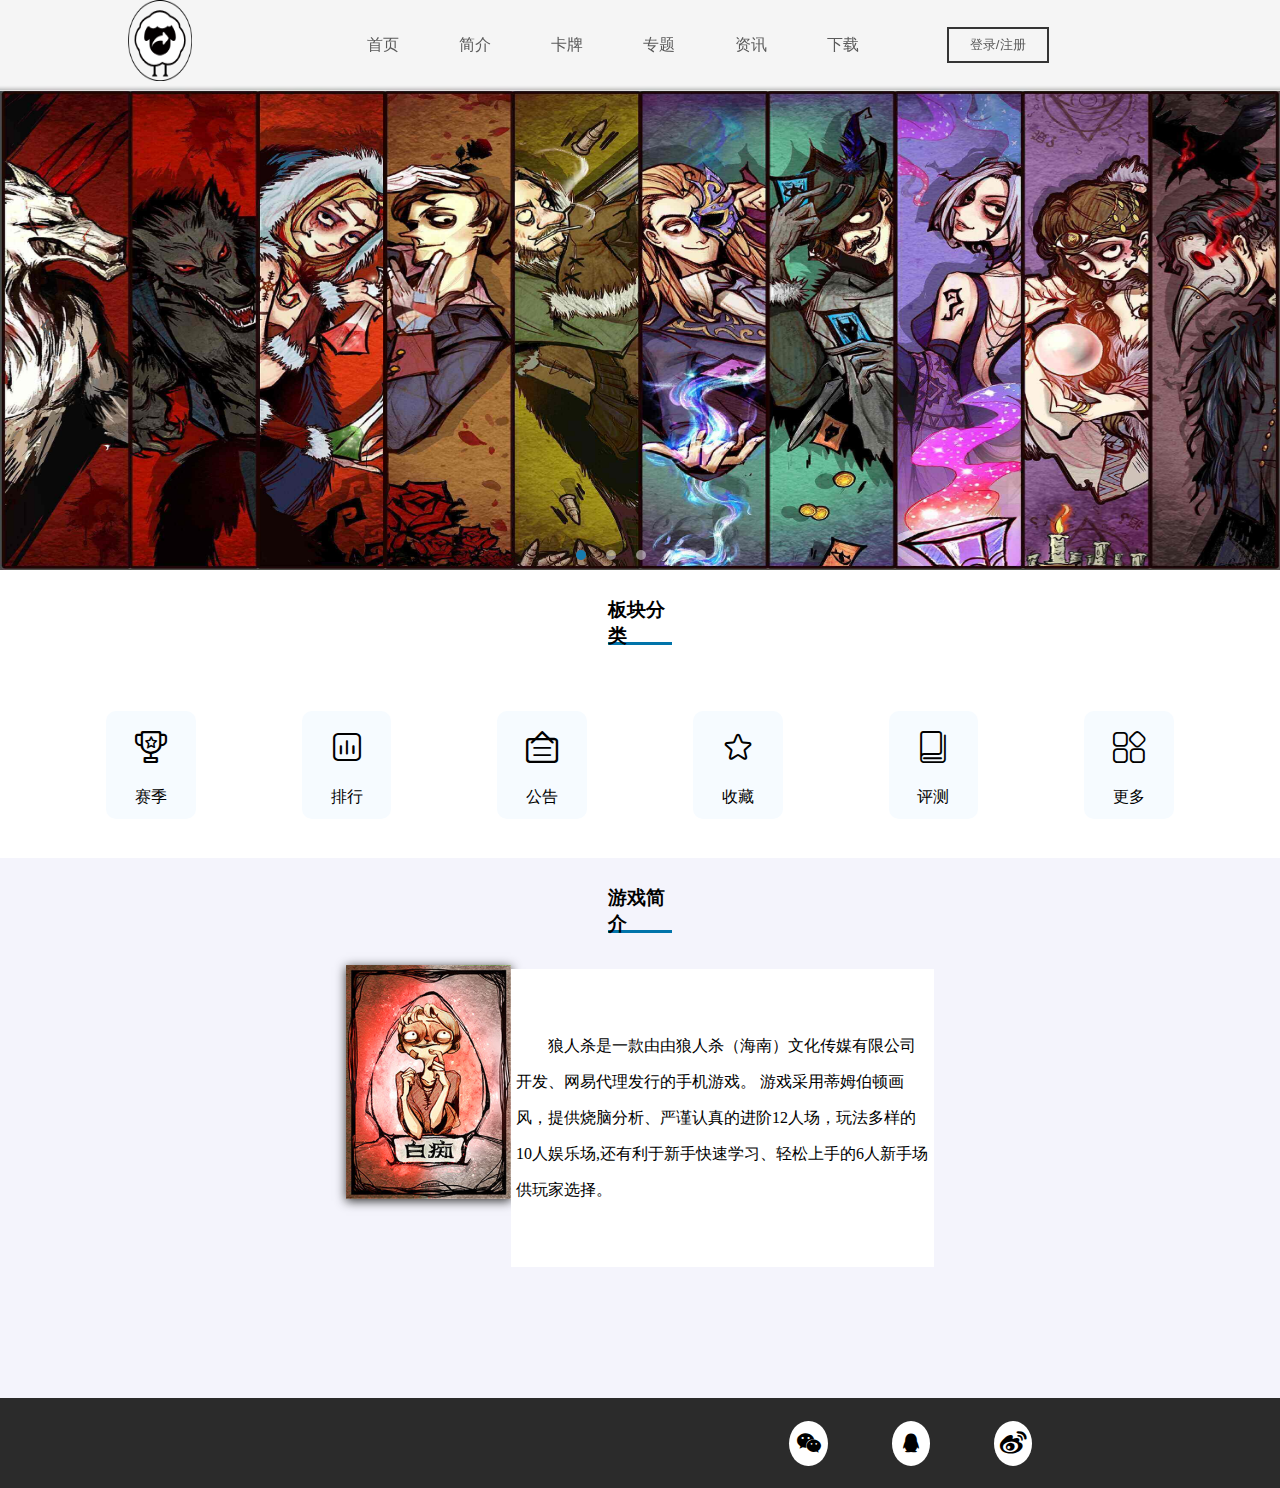
<file: index.html>
<!DOCTYPE html>
<html lang="en">

<head>
    <meta charset="UTF-8">
    <meta http-equiv="X-UA-Compatible" content="IE=edge">
    <meta name="viewport" content="width=device-width, initial-scale=1.0">
    <title>首页</title>
    <link rel="stylesheet" href="../Werewolf/css/iconfont.css">
    <link rel="stylesheet" href="../Werewolf/css/nav.css">
    <link rel="stylesheet" href="../Werewolf/css/BotTom.css">
    <link rel="stylesheet" href="../Werewolf/css/style1.css">
    <link rel="icon" type="image/x-ico" href="../Werewolf/images/分享羊.png" />
</head>

<body>
    <!-- 整体 -->
    <div class="whole">
           <!-- 导航栏 -->
           <div class="nav">
            <!-- 放图标 -->
            <div class="nav_left">
                <img src="../Werewolf/images/分享羊.png" alt="">
            </div>
            <!-- 导航栏 菜单 -->
            <div class="nav_centre">
                <ul class="nav_centre_ul">
                    <li class="nav_centre_li" onclick="yz()">
                        <a class="a1">首页</a>
                        <!-- 点击展开下划线 -->
                        <div class="xhx"></div>
                    </li>
                    <li class="nav_centre_li" onclick="jz()">
                        <a class="a1">简介</a>
                        <div class="xhx"></div>
                    </li>
                    <li class="nav_centre_li" onclick="kp()">
                        <a class="a1">卡牌</a>
                        <div class="xhx"></div>
                    </li>
                    <li class="nav_centre_li">
                        <a class="a1">专题</a>
                        <div class="xhx"></div>
                    </li>
                    <li class="nav_centre_li">
                        <a class="a1">资讯</a>
                        <div class="xhx"></div>
                    </li>
                    <li class="nav_centre_li tooltip">
                        <a class="a1">下载</a>
                        <span class="tooltiptext">
                            <img src="../Werewolf/images/ewm.png" alt="下载二维码">
                        </span>
                        <div class="xhx"></div>
                    </li>
                </ul>
            </div>
            <!-- 放登录注册 -->
            <div class="nav_right">
                <button onclick="login()">登录/注册</button>
            </div>
        </div>

        <!-- 轮播图 advertisement-->
        <div class="advertisement">
            <ul class="list">
                <li class="item active">
                    <img src="../Werewolf/images/lb1.jpeg" alt="">
                </li>
                <li class="item">
                    <img src="../Werewolf/images/lb2.jpg" alt="">
                </li>
                <li class="item">
                    <img src="../Werewolf/images/lb3.jpg" alt="">
                </li>
                <li class="item">
                    <img src="../Werewolf/images/lb4.png" alt="">
                </li>
                <li class="item">
                    <img src="../Werewolf/images/lb5.jpg" alt="">
                </li>
            </ul>
            <ul class="pointList">
                <li class="point active" data-index="0"></li>
                <li class="point" data-index="1"></li>
                <li class="point" data-index="2"></li>
                <li class="point" data-index="3"></li>
                <li class="point" data-index="4"></li>
            </ul>
            <button class="btn iconfont" id="goPre">&#xe68a;</button>
            <button class="btn iconfont" id="goNext">&#xe637;</button>
        </div>

        <!-- 板块分类 sort -->
        <div class="sort">
            <!-- 标题 -->
            <div class="sort_bt">
                <h3>板块分类</h3>
            </div>
            <!-- 小模块 -->
            <div class="sort_mk">
                <ul class="sort_mk_ul">
                    <li class="sort_mk_li">
                        <!-- 图标 -->
                        <div class="sort_mk_li_tb">
                            <p class="iconfont">&#xe611;</p>
                        </div>
                        <!-- 文字 -->
                        <div class="sort_mk_li_wz">
                            <p>赛季</p>
                        </div>
                    </li>
                    <li class="sort_mk_li">
                        <!-- 图标 -->
                        <div class="sort_mk_li_tb">
                            <p class="iconfont">&#xe760;</p>
                        </div>
                        <!-- 文字 -->
                        <div class="sort_mk_li_wz">
                            <p>排行</p>
                        </div>
                    </li>
                    <li class="sort_mk_li" onclick="gg()">
                        <!-- 图标 -->
                        <div class="sort_mk_li_tb">
                            <p class="iconfont">&#xe626;</p>
                        </div>
                        <!-- 文字 -->
                        <div class="sort_mk_li_wz">
                            <p>公告</p>
                        </div>
                    </li>
                    <li class="sort_mk_li">
                        <!-- 图标 -->
                        <div class="sort_mk_li_tb">
                            <p class="iconfont">&#xe8b9;</p>
                        </div>
                        <!-- 文字 -->
                        <div class="sort_mk_li_wz">
                            <p>收藏</p>
                        </div>
                    </li>
                    <li class="sort_mk_li">
                        <!-- 图标 -->
                        <div class="sort_mk_li_tb">
                            <p class="iconfont">&#xe621;</p>
                        </div>
                        <!-- 文字 -->
                        <div class="sort_mk_li_wz">
                            <p>评测</p>
                        </div>
                    </li>
                    <li class="sort_mk_li">
                        <!-- 图标 -->
                        <div class="sort_mk_li_tb">
                            <p class="iconfont">&#xe601;</p>
                        </div>
                        <!-- 文字 -->
                        <div class="sort_mk_li_wz">
                            <p>更多</p>
                        </div>
                    </li>
                </ul>
            </div>
        </div>

        <!-- 游戏简介 intro-->
        <div class="intro">
            <!-- 游戏简介标题 -->
            <div class="intro_bt">
                <h3>游戏简介</h3>
            </div>
            <!-- 用把游戏介绍里面居中摆放 -->
            <div class="intro2">
                <!-- 图片 -->
                <div class="intro_img">
                    <img src="./images/langrensha.jpg" alt="">
                </div>
                <!-- 介绍文字 -->
                <div class="intro_wz">
                    <p>
                        狼人杀是一款由由狼人杀（海南）文化传媒有限公司开发、网易代理发行的手机游戏。
                        游戏采用蒂姆伯顿画风，提供烧脑分析、严谨认真的进阶12人场，玩法多样的10人娱乐场,还有利于新手快速学习、轻松上手的6人新手场供玩家选择。
                    </p>
                </div>
            </div>
        </div>

        <!-- 底部 -->
        <div class="BotTom">
            <!-- 底部logo -->
            <div class="BotTom_logo">
                <!-- <img src="../Werewolf/images/分享羊.png" alt=""> -->
            </div>
            <!-- 底部图标 -->
            <div class="BotTom_tb">
                <ul class="BotTom_ul">
                    <li class="BotTom_li1">
                        <a class="iconfont wx">&#xe63f;</a>
                    </li>
                    <li class="BotTom_li2">
                        <a class="iconfont qq">&#xe882;</a>
                    </li>
                    <li class="BotTom_li3">
                        <a class="iconfont wb">&#xe600;</a>
                    </li>
                </ul>
            </div>
        </div>
    </div>


    <script src="../Werewolf/js/index.js"></script>
</body>

</html>
</file>
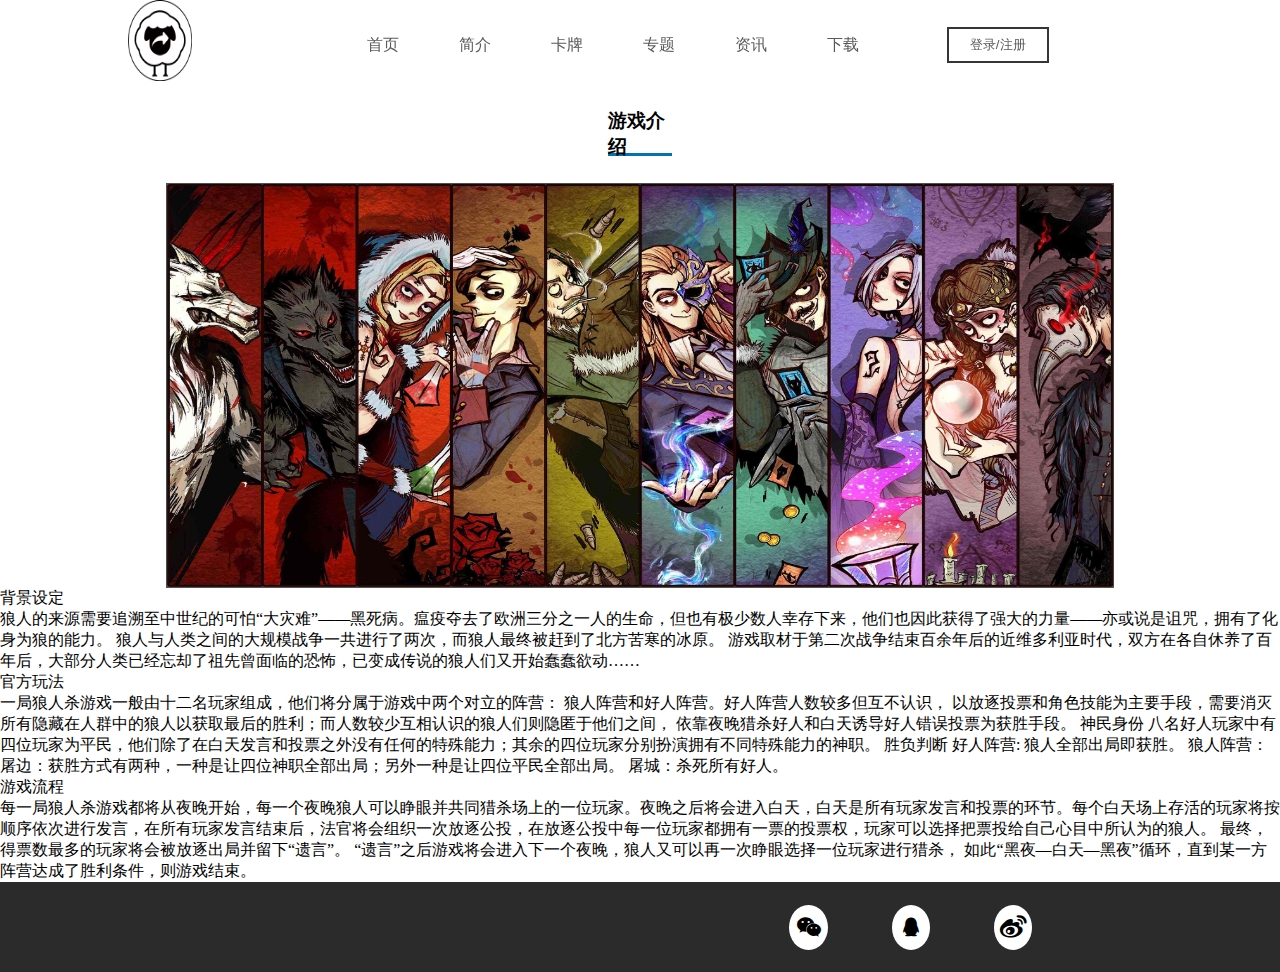
<file: index2.html>
<!DOCTYPE html>
<html lang="en">

<head>
    <meta charset="UTF-8">
    <meta http-equiv="X-UA-Compatible" content="IE=edge">
    <meta name="viewport" content="width=device-width, initial-scale=1.0">
    <title>游戏介绍</title>
    <link rel="stylesheet" href="../Werewolf/css/iconfont.css">
    <link rel="stylesheet" href="../Werewolf/css/nav.css">
    <link rel="stylesheet" href="../Werewolf/css/BotTom.css">
    <link rel="stylesheet" href="../Werewolf/css/style2.css">
    <link rel="icon" type="image/x-ico" href="../Werewolf/images/分享羊.png" />
</head>

<body>
    <!-- 整体 -->
    <div class="whole">
        <!-- 导航栏 -->
        <div class="nav">
            <!-- 放图标 -->
            <div class="nav_left">
                <img src="../Werewolf/images/分享羊.png" alt="">
            </div>
            <!-- 导航栏 菜单 -->
            <div class="nav_centre">
                <ul class="nav_centre_ul">
                    <li class="nav_centre_li" onclick="sy()">
                        <a class="a1">首页</a>
                        <!-- 点击展开下划线 -->
                        <div class="xhx"></div>
                    </li>
                    <li class="nav_centre_li" onclick="yz()">
                        <a class="a1">简介</a>
                        <div class="xhx"></div>
                    </li>
                    <li class="nav_centre_li" onclick="kp()">
                        <a class="a1">卡牌</a>
                        <div class="xhx"></div>
                    </li>
                    <li class="nav_centre_li">
                        <a class="a1">专题</a>
                        <div class="xhx"></div>
                    </li>
                    <li class="nav_centre_li">
                        <a class="a1">资讯</a>
                        <div class="xhx"></div>
                    </li>
                    <li class="nav_centre_li tooltip">
                        <a class="a1">下载</a>
                        <span class="tooltiptext">
                            <img src="../Werewolf/images/ewm.png" alt="下载二维码">
                        </span>
                        <div class="xhx"></div>
                    </li>
                </ul>
            </div>
            <!-- 放登录注册 -->
            <div class="nav_right">
                <button onclick="login()">登录/注册</button>
            </div>
        </div>

        <!-- 游戏介绍  Introduction-->
        <div class="Introduction">
            <!-- 标题 -->
            <div class="Introduction_bt">
                <h3>游戏介绍</h3>
            </div>
            <!-- 图片 -->
            <div class="Introduction_img">
                <img src="../Werewolf/images/lb1.jpeg" alt="">
            </div>
            <!-- 文字 -->
            <div class="Introduction_wz">
                <p>背景设定</p>
                <p>狼人的来源需要追溯至中世纪的可怕“大灾难”——黑死病。瘟疫夺去了欧洲三分之一人的生命，但也有极少数人幸存下来，他们也因此获得了强大的力量——亦或说是诅咒，拥有了化身为狼的能力。
                    狼人与人类之间的大规模战争一共进行了两次，而狼人最终被赶到了北方苦寒的冰原。
                    游戏取材于第二次战争结束百余年后的近维多利亚时代，双方在各自休养了百年后，大部分人类已经忘却了祖先曾面临的恐怖，已变成传说的狼人们又开始蠢蠢欲动……</p>
                <p>官方玩法</p>
                <p>
                    一局狼人杀游戏一般由十二名玩家组成，他们将分属于游戏中两个对立的阵营：
                    狼人阵营和好人阵营。好人阵营人数较多但互不认识，
                    以放逐投票和角色技能为主要手段，需要消灭所有隐藏在人群中的狼人以获取最后的胜利；而人数较少互相认识的狼人们则隐匿于他们之间，
                    依靠夜晚猎杀好人和白天诱导好人错误投票为获胜手段。
                    神民身份
                    八名好人玩家中有四位玩家为平民，他们除了在白天发言和投票之外没有任何的特殊能力；其余的四位玩家分别扮演拥有不同特殊能力的神职。
                    胜负判断
                    好人阵营:
                    狼人全部出局即获胜。
                    狼人阵营：
                    屠边：获胜方式有两种，一种是让四位神职全部出局；另外一种是让四位平民全部出局。
                    屠城：杀死所有好人。
                </p>
                <p>游戏流程</p>
                <p>
                    每一局狼人杀游戏都将从夜晚开始，每一个夜晚狼人可以睁眼并共同猎杀场上的一位玩家。夜晚之后将会进入白天，白天是所有玩家发言和投票的环节。每个白天场上存活的玩家将按顺序依次进行发言，在所有玩家发言结束后，法官将会组织一次放逐公投，在放逐公投中每一位玩家都拥有一票的投票权，玩家可以选择把票投给自己心目中所认为的狼人。
                    最终，得票数最多的玩家将会被放逐出局并留下“遗言”。
                    “遗言”之后游戏将会进入下一个夜晚，狼人又可以再一次睁眼选择一位玩家进行猎杀，
                    如此“黑夜—白天—黑夜”循环，直到某一方阵营达成了胜利条件，则游戏结束。
                </p>
            </div>
        </div>

        <!-- 底部 -->
        <div class="BotTom">
            <!-- 底部logo -->
            <div class="BotTom_logo">
                <!-- <img src="../Werewolf/images/分享羊.png" alt=""> -->
            </div>
            <!-- 底部图标 -->
            <div class="BotTom_tb">
                <ul class="BotTom_ul">
                    <li class="BotTom_li1">
                        <a class="iconfont wx">&#xe63f;</a>
                    </li>
                    <li class="BotTom_li2">
                        <a class="iconfont qq">&#xe882;</a>
                    </li>
                    <li class="BotTom_li3">
                        <a class="iconfont wb">&#xe600;</a>
                    </li>
                </ul>
            </div>
        </div>
    </div>

    <script>
        // 登陆注册按钮点击后执行跳转事件
        function login() {
            window.location.href = '../Werewolf/index5.html';
        }

        function yz() {
            alert('已经在当前页面');
        }
        // 点击后执行跳转的事件
        function sy(){
            // 跳转到首页
            window.location.href = '../Werewolf/index.html';
        }
         // 点击后执行跳转的事件
         function kp(){
            // 跳转到首页
            window.location.href = '../Werewolf/index3.html';
        }
    </script>
</body>

</html>
</file>
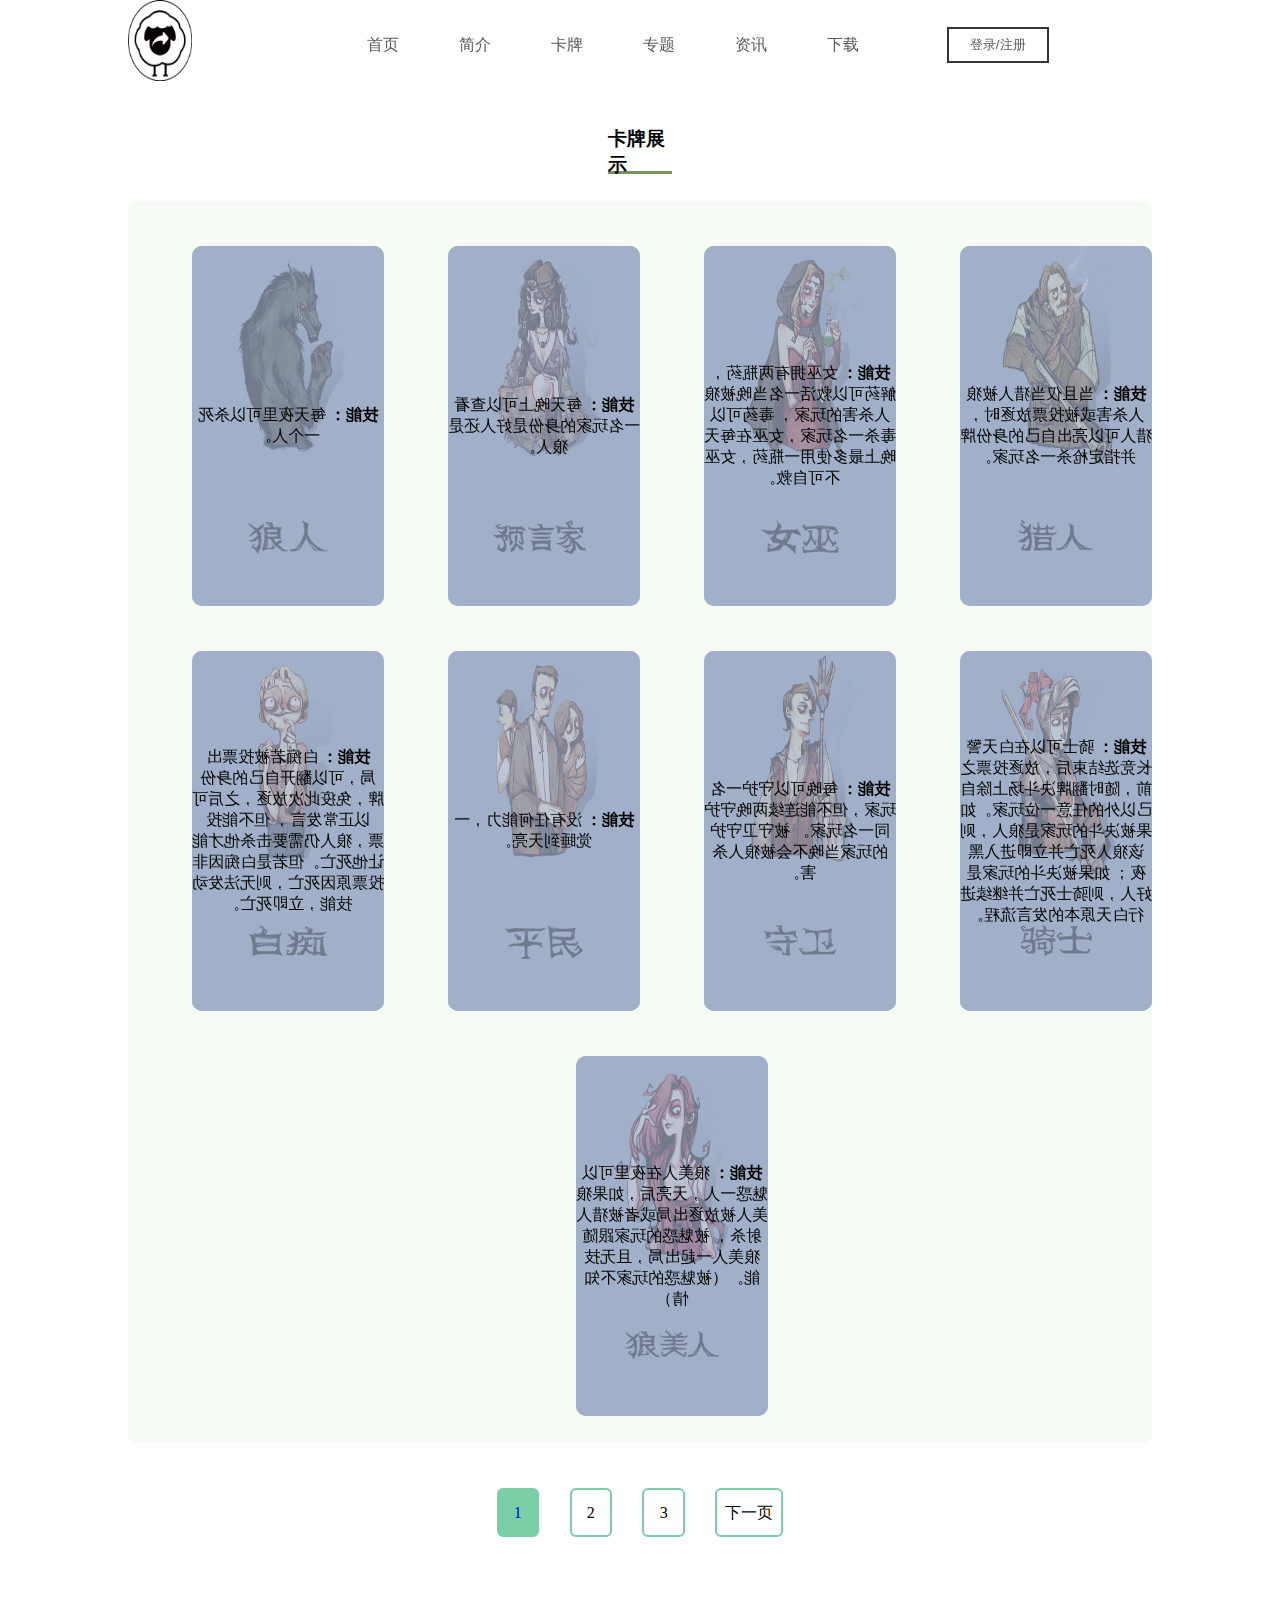
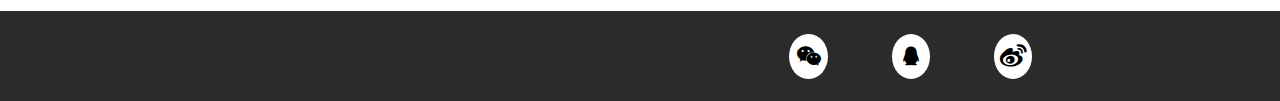
<file: index3.html>
<!DOCTYPE html>
<html lang="en">

<head>
    <meta charset="UTF-8">
    <meta http-equiv="X-UA-Compatible" content="IE=edge">
    <meta name="viewport" content="width=device-width, initial-scale=1.0">
    <title>推荐</title>
    <link rel="stylesheet" href="../Werewolf/css/nav.css">
    <link rel="stylesheet" href="../Werewolf/css/style3.css">
    <link rel="stylesheet" href="../Werewolf/css/BotTom.css">
    <link rel="stylesheet" href="../Werewolf/css/iconfont.css">
    <link rel="icon" type="image/x-ico" href="../Werewolf/images/分享羊.png" />
</head>

<body>
    <!-- 整体 -->
    <div class="whole">
        <!-- 导航栏 -->
        <div class="nav">
            <!-- 放图标 -->
            <div class="nav_left">
                <img src="../Werewolf/images/分享羊.png" alt="">
            </div>
            <!-- 导航栏 菜单 -->
            <div class="nav_centre">
                <ul class="nav_centre_ul">
                    <li class="nav_centre_li" onclick="sy()">
                        <a class="a1">首页</a>
                        <!-- 点击展开下划线 -->
                        <div class="xhx"></div>
                    </li>
                    <li class="nav_centre_li" onclick="jz()">
                        <a class="a1">简介</a>
                        <div class="xhx"></div>
                    </li>
                    <li class="nav_centre_li" onclick="yz()">
                        <a class="a1">卡牌</a>
                        <div class="xhx"></div>
                    </li>
                    <li class="nav_centre_li">
                        <a class="a1">专题</a>
                        <div class="xhx"></div>
                    </li>
                    <li class="nav_centre_li">
                        <a class="a1">资讯</a>
                        <div class="xhx"></div>
                    </li>
                    <li class="nav_centre_li tooltip">
                        <a class="a1">下载</a>
                        <span class="tooltiptext">
                            <img src="../Werewolf/images/ewm.png" alt="下载二维码">
                        </span>
                        <div class="xhx"></div>
                    </li>
                </ul>
            </div>
            <!-- 放登录注册 -->
            <div class="nav_right">
                <button onclick="login()">登录/注册</button>
            </div>
        </div>

        <!-- 卡片展示 -->
        <div class="Cards">
            <!-- 标题 -->
            <div class="Cards_bt">
                <h3>卡牌展示</h3>
            </div>
            <!-- 卡牌 -->
            <div class="Cards_kp">
                <ul class="Cards_ul">

                    <li class="Cards_li">
                        <!-- 正面 -->
                        <div class="Cards_li_z">
                            <!-- 图片 -->
                            <div class="Cards_li_img">
                                <img src="../Werewolf/images/langr (1).png" alt="狼人">
                            </div>
                            <!-- 文字 -->
                            <div class="Cards_li_wz">
                                <!-- <p>狼人</p> -->
                                <img src="../Werewolf/images/langrzt.png" alt="">
                            </div>
                        </div>
                        <!-- 反面 -->
                        <div class="Cards_li_f">
                            <p>
                                <strong>技能：</strong>
                                <span>每天夜里可以杀死一个人。</span>
                            </p>
                        </div>
                    </li>

                    <li class="Cards_li">
                        <!-- 正面 -->
                        <div class="Cards_li_z">
                            <!-- 图片 -->
                            <div class="Cards_li_img">
                                <img src="../Werewolf/images/yyj (1).png" alt="预言家">
                            </div>
                            <!-- 文字 -->
                            <div class="Cards_li_wz">
                                <img src="../Werewolf/images/yyjzt.png" alt="">
                                <!-- <p>预言家</p> -->
                            </div>
                        </div>
                        <!-- 反面 -->
                        <div class="Cards_li_f">
                            <p>
                                <strong>技能：</strong>
                                <span>
                                    每天晚上可以查看一名玩家的身份是好人还是狼人。
                                </span>
                            </p>
                        </div>
                    </li>


                    <li class="Cards_li">
                        <!-- 正面 -->
                        <div class="Cards_li_z">
                            <!-- 图片 -->
                            <div class="Cards_li_img">
                                <img src="../Werewolf/images/nw (1).png" alt="女巫">
                            </div>
                            <!-- 文字 -->
                            <div class="Cards_li_wz">
                                <img src="../Werewolf/images/nwzt.png" alt="">
                                <!-- <p>女巫</p> -->
                            </div>
                        </div>
                        <!-- 反面 -->
                        <div class="Cards_li_f">
                            <p>
                                <strong>技能：</strong>
                                <span>
                                    女巫拥有两瓶药，解药可以救活一名当晚被狼人杀害的玩家，
                                    毒药可以毒杀一名玩家，女巫在每天晚上最多使用一瓶药，女巫不可自救。
                                </span>
                            </p>
                        </div>
                    </li>


                    <li class="Cards_li">
                        <!-- 正面 -->
                        <div class="Cards_li_z">
                            <!-- 图片 -->
                            <div class="Cards_li_img">
                                <img src="../Werewolf/images/lr (1).png" alt="猎人">
                            </div>
                            <!-- 文字 -->
                            <div class="Cards_li_wz">
                                <!-- <p>猎人</p> -->
                                <img src="../Werewolf/images/lrzt.png" alt="">
                            </div>
                        </div>
                        <!-- 反面 -->
                        <div class="Cards_li_f">
                            <p>
                                <strong>技能：</strong>
                                <span>
                                    当且仅当猎人被狼人杀害或被投票放逐时，
                                    猎人可以亮出自己的身份牌并指定枪杀一名玩家。
                                </span>
                            </p>
                        </div>
                    </li>

                    <li class="Cards_li">
                        <!-- 正面 -->
                        <div class="Cards_li_z">
                            <!-- 图片 -->
                            <div class="Cards_li_img">
                                <img src="../Werewolf/images/bc (1).png" alt="白痴">
                            </div>
                            <!-- 文字 -->
                            <div class="Cards_li_wz">
                                <img src="../Werewolf/images/bczt.png" alt="">
                                <!-- <p>白痴</p> -->
                            </div>
                        </div>
                        <!-- 反面 -->
                        <div class="Cards_li_f">
                            <p>
                                <strong>技能：</strong>
                                <span>
                                    白痴若被投票出局，可以翻开自己的身份牌，免疫此次放逐，之后可以正常发言，
                                    但不能投票，狼人仍需要击杀他才能让他死亡。但若是白痴因非投票原因死亡，则无法发动技能，立即死亡。
                                </span>
                            </p>
                        </div>
                    </li>
                    <li class="Cards_li">
                        <!-- 正面 -->
                        <div class="Cards_li_z">
                            <!-- 图片 -->
                            <div class="Cards_li_img">
                                <img src="../Werewolf/images/pm (1).png" alt="平民">
                            </div>
                            <!-- 文字 -->
                            <div class="Cards_li_wz">
                                <img src="../Werewolf/images/pmzt.png" alt="">
                                <!-- <p>平民</p> -->
                            </div>
                        </div>
                        <!-- 反面 -->
                        <div class="Cards_li_f">
                            <p>
                                <strong>技能：</strong>
                                <span>
                                    没有任何能力，一觉睡到天亮。
                                </span>
                            </p>
                        </div>
                    </li>
                    <li class="Cards_li">
                        <!-- 正面 -->
                        <div class="Cards_li_z">
                            <!-- 图片 -->
                            <div class="Cards_li_img">
                                <img src="../Werewolf/images/sw (1).png" alt="守卫">
                            </div>
                            <!-- 文字 -->
                            <div class="Cards_li_wz">
                                <!-- <p>守卫</p> -->
                                <img src="../Werewolf/images/swzt.png" alt="">
                            </div>
                        </div>
                        <!-- 反面 -->
                        <div class="Cards_li_f">
                            <p>
                                <strong>技能：</strong>
                                <span>
                                    每晚可以守护一名玩家，但不能连续两晚守护同一名玩家。
                                    被守卫守护的玩家当晚不会被狼人杀害。
                                </span>
                            </p>
                        </div>
                    </li>
                    <li class="Cards_li">
                        <!-- 正面 -->
                        <div class="Cards_li_z">
                            <!-- 图片 -->
                            <div class="Cards_li_img">
                                <img src="../Werewolf/images/qs (1).png" alt="骑士">
                            </div>
                            <!-- 文字 -->
                            <div class="Cards_li_wz">
                                <!-- <p>骑士</p> -->
                                <img src="../Werewolf/images/qszt.png" alt="">
                            </div>
                        </div>
                        <!-- 反面 -->
                        <div class="Cards_li_f">
                            <p>
                                <strong>技能：</strong>
                                <span>
                                    骑士可以在白天警长竞选结束后，放逐投票之前，随时翻牌决斗场上除自己以外的任意一位玩家。如果被决斗的玩家是狼人，则该狼人死亡并立即进入黑夜；
                                    如果被决斗的玩家是好人，则骑士死亡并继续进行白天原本的发言流程。
                                </span>
                            </p>
                        </div>
                    </li>
                    <li class="Cards_li">
                        <!-- 正面 -->
                        <div class="Cards_li_z">
                            <!-- 图片 -->
                            <div class="Cards_li_img">
                                <img src="../Werewolf/images/lmr (1).png" alt="狼美人">
                            </div>
                            <!-- 文字 -->
                            <div class="Cards_li_wz">
                                <!-- <p>狼美人</p> -->
                                <img src="../Werewolf/images/lmrzt.png" alt="">
                            </div>
                        </div>
                        <!-- 反面 -->
                        <div class="Cards_li_f">
                            <p>
                                <strong>技能：</strong>
                                <span>
                                    狼美人在夜里可以魅惑一人，天亮后，如果狼美人被放逐出局或者被猎人射杀，
                                    被魅惑的玩家跟随狼美人一起出局，且无技能。（被魅惑的玩家不知情）
                                </span>
                            </p>
                        </div>
                    </li>
                </ul>
                <!-- 翻页 PageDown-->
                <div class="PageDown">
                    <ul>
                        <li onclick="ts()"><a href="#" class="l1">1</a></li>
                        <li onclick="tz()">
                            <a>2</a>
                        </li>
                        <li onclick="qd()">3</li>
                        <li onclick="tz()">下一页</li>
                    </ul>
                </div>
            </div>
        </div>
        <!-- 底部 -->
        <div class="BotTom">
            <!-- 底部logo -->
            <div class="BotTom_logo">
                <!-- <img src="../Werewolf/images/分享羊.png" alt=""> -->
            </div>
            <!-- 底部图标 -->
            <div class="BotTom_tb">
                <ul class="BotTom_ul">
                    <li class="BotTom_li1">
                        <a class="iconfont wx">&#xe63f;</a>
                    </li>
                    <li class="BotTom_li2">
                        <a class="iconfont qq">&#xe882;</a>
                    </li>
                    <li class="BotTom_li3">
                        <a class="iconfont wb">&#xe600;</a>
                    </li>
                </ul>
            </div>
        </div>

    </div>
    <script>
        function tz() {
            window.location.href = '../Werewolf/index4.html';
        }
        function ts() {
            alert('已经在当前页面!');
        }
        function qd() {
            if (confirm("你确定要看第三页吗？是－选择确定，否-选择取消")) {
                // window.location.href = "../Werewolf/index.html";
                alert('服务器打瞌睡了,请稍后重试');
            }
        }

        // 登陆注册按钮点击后执行跳转事件
        function login() {
            window.location.href = '../Werewolf/index5.html';
        }

        //已经在当前页面弹窗
        function yz() {
            alert('已经在当前页面');
        }
        // 点击后执行跳转事件
        function sy() {
            // 跳转到首页的页面
            window.location.href = '../Werewolf/index.html';
        }

        // 点击后执行跳转事件
        function jz() {
            // 跳转到简介的页面
            window.location.href = '../Werewolf/index2.html';
        }

    </script>
</body>

</html>
</file>
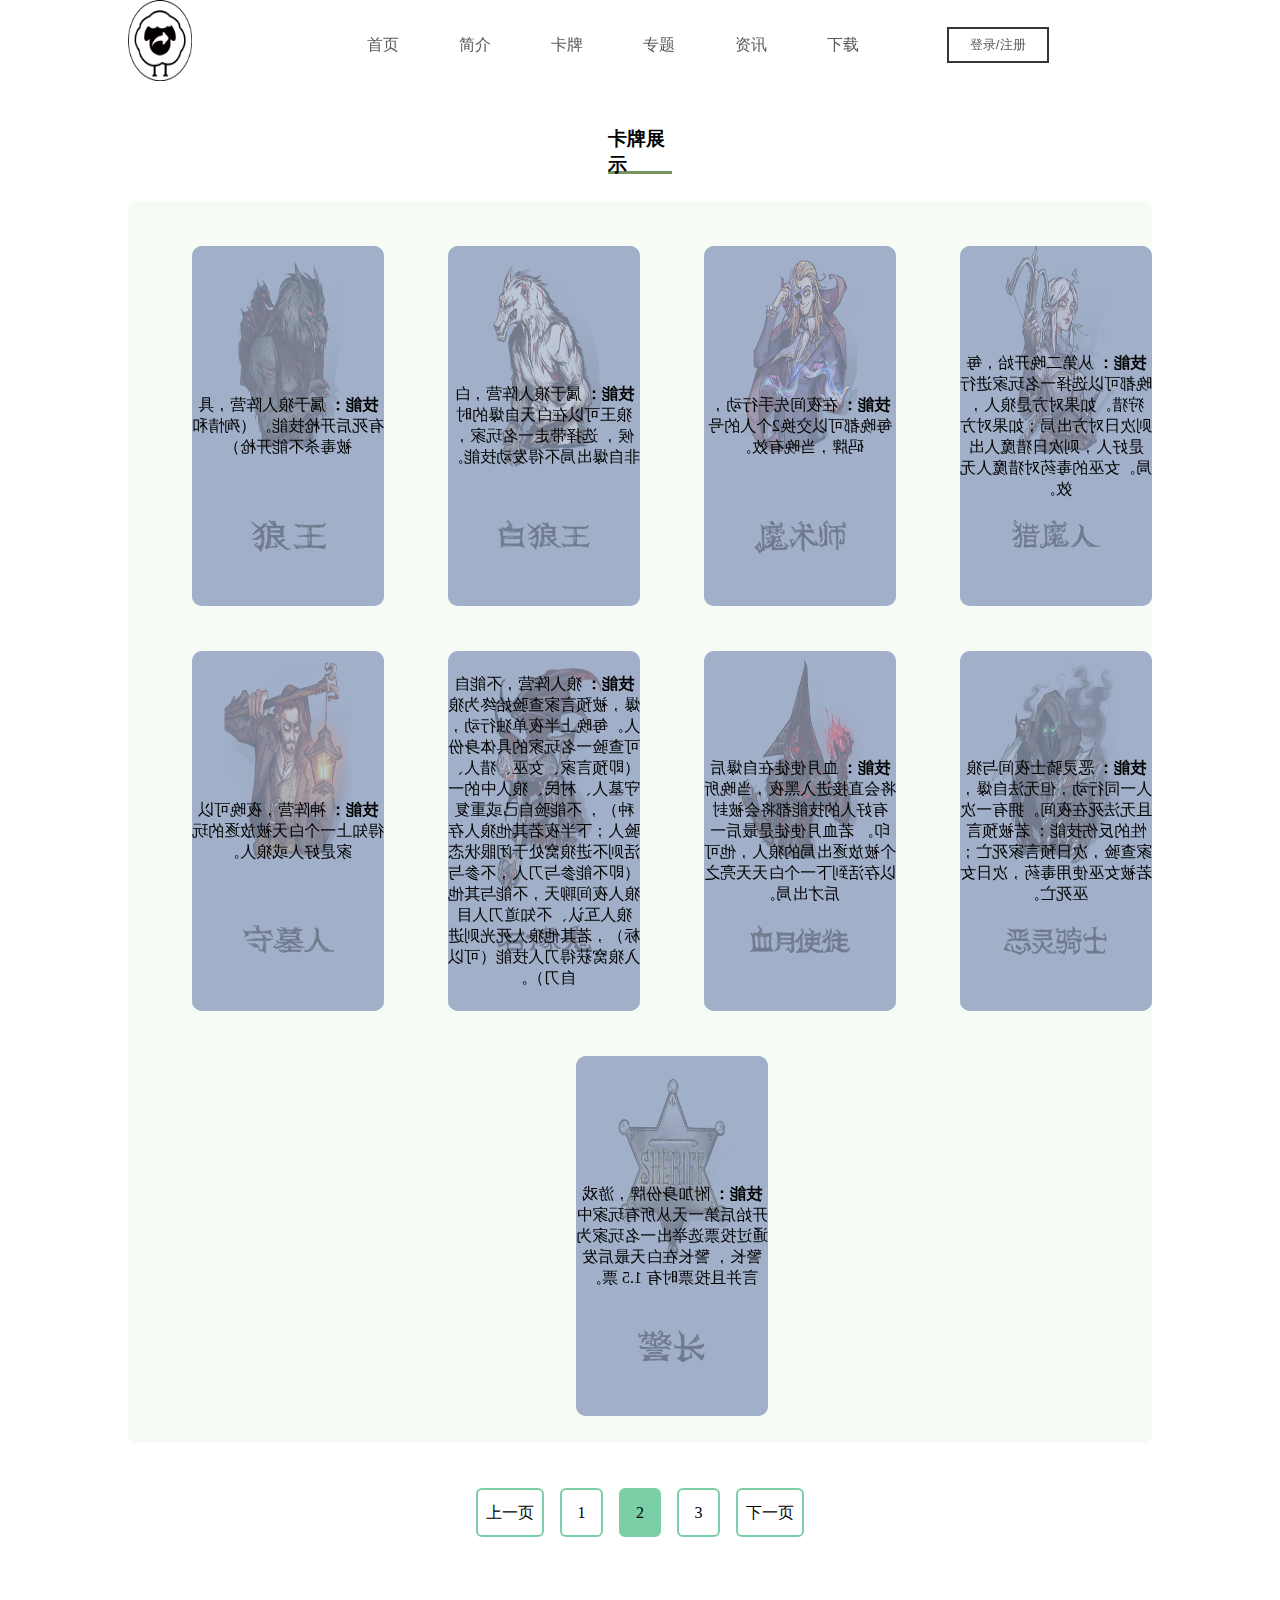
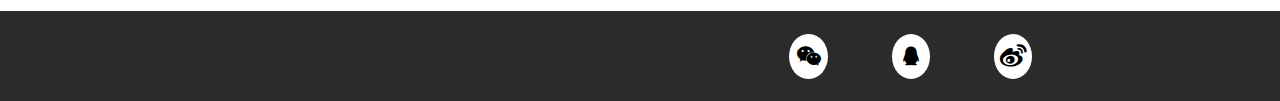
<file: index4.html>
<!DOCTYPE html>
<html lang="en">

<head>
    <meta charset="UTF-8">
    <meta http-equiv="X-UA-Compatible" content="IE=edge">
    <meta name="viewport" content="width=device-width, initial-scale=1.0">
    <title>推荐第二页</title>
    <link rel="stylesheet" href="../Werewolf/css/nav.css">
    <link rel="stylesheet" href="../Werewolf/css/style4.css">
    <link rel="stylesheet" href="../Werewolf/css/BotTom.css">
    <link rel="stylesheet" href="../Werewolf/css/iconfont.css">
    <link rel="icon" type="image/x-ico" href="../Werewolf/images/分享羊.png" />
</head>

<body>
    <!-- 整体 -->
    <div class="whole">
        <!-- 导航栏 -->
        <div class="nav">
            <!-- 放图标 -->
            <div class="nav_left">
                <img src="../Werewolf/images/分享羊.png" alt="">
            </div>
            <!-- 导航栏 菜单 -->
            <div class="nav_centre">
                <ul class="nav_centre_ul">
                    <li class="nav_centre_li" onclick="sy()">
                        <a class="a1">首页</a>
                        <!-- 点击展开下划线 -->
                        <div class="xhx"></div>
                    </li>
                    <li class="nav_centre_li" onclick="jz()">
                        <a class="a1">简介</a>
                        <div class="xhx"></div>
                    </li>
                    <li class="nav_centre_li" onclick="kp()">
                        <a class="a1" href="../Werewolf/index3.html">卡牌</a>
                        <div class="xhx"></div>
                    </li>
                    <li class="nav_centre_li">
                        <a class="a1">专题</a>
                        <div class="xhx"></div>
                    </li>
                    <li class="nav_centre_li">
                        <a class="a1">资讯</a>
                        <div class="xhx"></div>
                    </li>
                    <li class="nav_centre_li tooltip">
                        <a class="a1">下载</a>
                        <span class="tooltiptext">
                            <img src="../Werewolf/images/ewm.png" alt="下载二维码">
                        </span>
                        <div class="xhx"></div>
                    </li>
                </ul>
            </div>
            <!-- 放登录注册 -->
            <div class="nav_right">
                <button onclick="login()">登录/注册</button>
            </div>
        </div>

        <!-- 卡片展示 -->
        <div class="Cards">
            <!-- 标题 -->
            <div class="Cards_bt">
                <h3>卡牌展示</h3>
            </div>
            <!-- 卡牌 -->
            <div class="Cards_kp">
                <ul class="Cards_ul">

                    <li class="Cards_li">
                        <!-- 正面 -->
                        <div class="Cards_li_z">
                            <!-- 图片 -->
                            <div class="Cards_li_img">
                                <img src="../Werewolf/images/lw (1).png" alt="狼王">
                            </div>
                            <!-- 文字 -->
                            <div class="Cards_li_wz">
                                <!-- <p>狼王</p> -->
                                <img src="../Werewolf/images/lwzt.png" alt="狼王">
                            </div>
                        </div>
                        <!-- 反面 -->
                        <div class="Cards_li_f">
                            <p>
                                <strong>技能：</strong>
                                <span>
                                    属于狼人阵营，具有死后开枪技能。（殉情和被毒杀不能开枪）
                                </span>
                            </p>
                        </div>
                    </li>

                    <li class="Cards_li">
                        <!-- 正面 -->
                        <div class="Cards_li_z">
                            <!-- 图片 -->
                            <div class="Cards_li_img">
                                <img src="../Werewolf/images/blw (1).png" alt="白狼王">

                            </div>
                            <!-- 文字 -->
                            <div class="Cards_li_wz">
                                <!-- <p>白狼王</p> -->
                                <img src="../Werewolf/images/blwzt.png" alt="白狼王">
                            </div>
                        </div>
                        <!-- 反面 -->
                        <div class="Cards_li_f">
                            <p>
                                <strong>技能：</strong>
                                <span>
                                    属于狼人阵营，白狼王可以在白天自爆的时候，
                                    选择带走一名玩家，非自爆出局不得发动技能。
                                </span>
                            </p>
                        </div>
                    </li>

                    <li class="Cards_li">
                        <!-- 正面 -->
                        <div class="Cards_li_z">
                            <!-- 图片 -->
                            <div class="Cards_li_img">
                                <img src="../Werewolf/images/mss (1).png" alt="魔术师">
                            </div>
                            <!-- 文字 -->
                            <div class="Cards_li_wz">
                                <!-- <p>魔术师</p> -->
                                <img src="../Werewolf/images/msszt.png" alt="魔术师">
                            </div>
                        </div>
                        <!-- 反面 -->
                        <div class="Cards_li_f">
                            <p>
                                <strong>技能：</strong>
                                <span>
                                    在夜间先手行动，每晚都可以交换2个人的号码牌，当晚有效。
                                </span>
                            </p>
                        </div>
                    </li>


                    <li class="Cards_li">
                        <!-- 正面 -->
                        <div class="Cards_li_z">
                            <!-- 图片 -->
                            <div class="Cards_li_img">
                                <img src="../Werewolf/images/liemr (1).png" alt="猎魔人">
                            </div>
                            <!-- 文字 -->
                            <div class="Cards_li_wz">
                                <!-- <p>猎魔人</p> -->
                                <img src="../Werewolf/images/liemrzt.png" alt="猎魔人">
                            </div>
                        </div>
                        <!-- 反面 -->
                        <div class="Cards_li_f">
                            <p>
                                <strong>技能：</strong>
                                <span>
                                    从第二晚开始，每晚都可以选择一名玩家进行狩猎。如果对方是狼人，
                                    则次日对方出局；如果对方是好人，则次日猎魔人出局。女巫的毒药对猎魔人无效。
                                </span>
                            </p>
                        </div>
                    </li>

                    <li class="Cards_li">
                        <!-- 正面 -->
                        <div class="Cards_li_z">
                            <!-- 图片 -->
                            <div class="Cards_li_img">
                                <img src="../Werewolf/images/shoumr (1).png" alt="守墓人">
                            </div>
                            <!-- 文字 -->
                            <div class="Cards_li_wz">
                                <!-- <p>守墓人</p> -->
                                <img src="../Werewolf/images/shoumrzt.png" alt="守墓人">
                            </div>
                        </div>
                        <!-- 反面 -->
                        <div class="Cards_li_f">
                            <p>
                                <strong>技能：</strong>
                                <span>
                                    神阵营，夜晚可以得知上一个白天被放逐的玩家是好人或狼人。
                                </span>
                            </p>
                        </div>
                    </li>
                    <li class="Cards_li">
                        <!-- 正面 -->
                        <div class="Cards_li_z">
                            <!-- 图片 -->
                            <div class="Cards_li_img">
                                <img src="../Werewolf/images/sxg (1).png" alt="石像鬼">
                            </div>
                            <!-- 文字 -->
                            <div class="Cards_li_wz">
                                <!-- <p>石像鬼</p> -->
                                <img src="../Werewolf/images/sxgzt.png" alt="石像鬼">
                            </div>
                        </div>
                        <!-- 反面 -->
                        <div class="Cards_li_f">
                            <p>
                                <strong>技能：</strong>
                                <span>狼人阵营，不能自爆，被预言家查验始终为狼人。每晚上半夜单独行动，可查验一名玩家的具体身份（即预言家、女巫、猎人、守墓人、村民、狼人中的一种），
                                    不能验自己或重复验人；下半夜若其他狼人存活则不进狼窝处于闭眼状态（即不能参与刀人，不参与狼人夜间聊天，不能与其他狼人互认、不知道刀人目标），若其他狼人死光则进入狼窝获得刀人技能（可以自刀）。</span>
                            </p>
                        </div>
                    </li>

                    <li class="Cards_li">
                        <!-- 正面 -->
                        <div class="Cards_li_z">
                            <!-- 图片 -->
                            <div class="Cards_li_img">
                                <img src="../Werewolf/images/xyst (1).png" alt="血月使徒">
                            </div>
                            <!-- 文字 -->
                            <div class="Cards_li_wz">
                                <!-- <p>血月使徒</p> -->
                                <img src="../Werewolf/images/xystzt.png" alt="血月使徒">
                            </div>
                        </div>
                        <!-- 反面 -->
                        <div class="Cards_li_f">
                            <p>
                                <strong>技能：</strong>
                                <span>血月使徒在自爆后将会直接进入黑夜，当晚所有好人的技能都将会被封印。
                                    若血月使徒是最后一个被放逐出局的狼人，他可以存活到下一个白天天亮之后才出局。</span>
                            </p>
                        </div>
                    </li>

                    <li class="Cards_li">
                        <!-- 正面 -->
                        <div class="Cards_li_z">
                            <!-- 图片 -->
                            <div class="Cards_li_img">
                                <img src="../Werewolf/images/elqs (1).png" alt="恶灵骑士">
                            </div>
                            <!-- 文字 -->
                            <div class="Cards_li_wz">
                                <!-- <p>恶灵骑士</p> -->
                                <img src="../Werewolf/images/elqszt.png" alt="恶灵骑士">
                            </div>
                        </div>
                        <!-- 反面 -->
                        <div class="Cards_li_f">
                            <p>
                                <strong>技能：</strong>
                                <span>恶灵骑士夜间与狼人一同行动，但无法自爆，且无法死在夜间。拥有一次性的反伤技能：
                                    若被预言家查验，次日预言家死亡；若被女巫使用毒药，次日女巫死亡。</span>
                            </p>
                        </div>
                    </li>
                    <li class="Cards_li">
                        <!-- 正面 -->
                        <div class="Cards_li_z">
                            <!-- 图片 -->
                            <div class="Cards_li_img">
                                <img src="../Werewolf/images/jz.png" alt="警长">
                            </div>
                            <!-- 文字 -->
                            <div class="Cards_li_wz">
                                <!-- <p>警长</p> -->
                                <img src="../Werewolf/images/jzzt.png" alt="警长">
                            </div>
                        </div>
                        <!-- 反面 -->
                        <div class="Cards_li_f">
                            <p>
                                <strong>技能：</strong>
                                <span>附加身份牌，游戏开始后第一天从所有玩家中通过投票选举出一名玩家为警长，
                                    警长在白天最后发言并且投票时有 1.5 票。</span>
                            </p>
                        </div>
                    </li>
                </ul>
                <!-- 翻页 PageDown-->
                <div class="PageDown">
                    <ul>
                        <li onclick="tz()">
                            上一页
                        </li>
                        <li onclick="tz()"><a class="l1">1</a></li>
                        <li onclick="ts()"><a class="l2">2</a></li>
                        <li onclick="qd()">3</li>
                        <li onclick="qd()">
                            下一页
                        </li>
                    </ul>
                </div>
            </div>
        </div>

        <!-- 底部 -->
        <div class="BotTom">
            <!-- 底部logo -->
            <div class="BotTom_logo">
                <!-- <img src="../Werewolf/images/分享羊.png" alt=""> -->
            </div>
            <!-- 底部图标 -->
            <div class="BotTom_tb">
                <ul class="BotTom_ul">
                    <li class="BotTom_li1">
                        <a class="iconfont wx">&#xe63f;</a>
                    </li>
                    <li class="BotTom_li2">
                        <a class="iconfont qq">&#xe882;</a>
                    </li>
                    <li class="BotTom_li3">
                        <a class="iconfont wb">&#xe600;</a>
                    </li>

                </ul>
            </div>
        </div>
    </div>
    <script>
        function tz() {
            window.location.href = '../Werewolf/index3.html';
        }
        function ts() {
            alert('已经在当前页面!');
        }
        function qd() {
            if (confirm("你确定要看第三页吗？是－选择确定，否-选择取消")) {
                // window.location.href = "../Werewolf/index.html";
                alert('服务器打瞌睡了,请稍后重试');
            }
        }

        // 登陆注册按钮点击后执行跳转事件
        function login() {
            window.location.href = '../Werewolf/index5.html';
        }

        // 点击后执行跳转事件
        function kp() {
            // 跳转到卡牌的页面
            window.location.href = '../Werewolf/index3.html';
        }
        function sy() {
            // 跳转到首页的页面
            window.location.href = '../Werewolf/index.html';
        }
        function jz() {
            // 跳转到简介的页面
            window.location.href = '../Werewolf/index2.html';
        }
        // 分页按钮
        function tz() {
            window.location.href = '../Werewolf/index3.html';
        }

    </script>
</body>

</html>
</file>
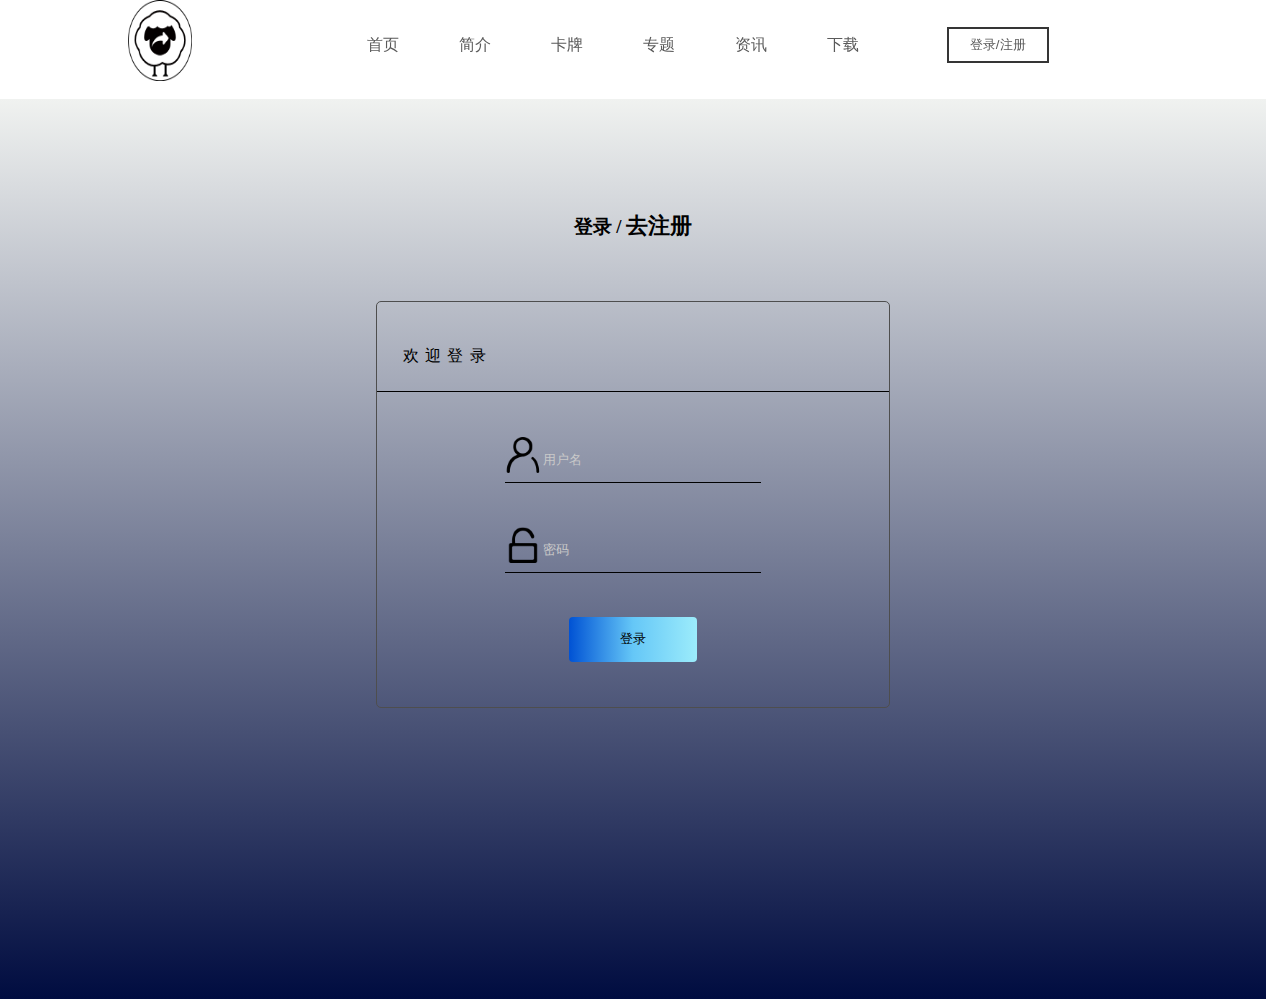
<file: index5.html>
<!DOCTYPE html>
<html lang="en">

<head>
    <meta charset="UTF-8">
    <meta http-equiv="X-UA-Compatible" content="IE=edge">
    <meta name="viewport" content="width=device-width, initial-scale=1.0">
    <title>登录</title>
    <link rel="stylesheet" href="../Werewolf/css/style5.css">
    <link rel="stylesheet" href="../Werewolf/css/nav.css">
    <link rel="icon" type="image/x-ico" href="../Werewolf/images/分享羊.png" />
</head>

<body>
    <!-- 整体 -->
    <div class="whole">
        <!-- 导航栏 -->
        <div class="nav">
            <!-- 放图标 -->
            <div class="nav_left">
                <img src="../Werewolf/images/分享羊.png" alt="">
            </div>
            <!-- 导航栏 菜单 -->
            <div class="nav_centre">
                <ul class="nav_centre_ul">
                    <li class="nav_centre_li" onclick="sy()">
                        <a class="a1">首页</a>
                        <!-- 点击展开下划线 -->
                        <div class="xhx"></div>
                    </li>
                    <li class="nav_centre_li" onclick="jz()">
                        <a class="a1">简介</a>
                        <div class="xhx"></div>
                    </li>
                    <li class="nav_centre_li" onclick="kp()">
                        <a class="a1">卡牌</a>
                        <div class="xhx"></div>
                    </li>
                    <li class="nav_centre_li">
                        <a class="a1">专题</a>
                        <div class="xhx"></div>
                    </li>
                    <li class="nav_centre_li">
                        <a class="a1">资讯</a>
                        <div class="xhx"></div>
                    </li>
                    <li class="nav_centre_li tooltip">
                        <a class="a1">下载</a>
                        <span class="tooltiptext">
                            <img src="../Werewolf/images/ewm.png" alt="下载二维码">
                        </span>
                        <div class="xhx"></div>
                    </li>
                </ul>
            </div>
            <!-- 放登录注册 -->
            <div class="nav_right">
                <button onclick="dl()">登录/注册</button>
            </div>
        </div>

        <!-- 登录 dl -->
        <div class="dl">
            <!-- 标题 -->
            <div class="dl_bt">
                <h3>登录 /
                    <span onclick="zc()">去注册</span>
                </h3>
            </div>
            <!-- 登录输入部分 -->
            <form action="">
                <!-- 标题 -->
                <div class="hy">欢迎登录</div>
                <!-- 输入框 -->
                <div class="srk">
                    <input type="text" maxlength="8" class="yhm" placeholder="用户名">
                    <!-- 输入框获取焦点 显示下边框 -->
                    <div class="xbk"></div>
                </div>

                <div class="srk">
                    <input type="password" maxlength="19" class="mm" placeholder="密码"> <!-- 输入框获取焦点 显示下边框 -->
                    <div class="xbk"></div>
                </div>
                <button>登录</button>
            </form>
        </div>

    </div>

    <script>
        function dl() {
            alert("！");
        }
        // 点击跳转事件
        function sy() {
            // 首页
            window.location.href = '../Werewolf/index.html';
        }
        function jz() {
            // 简介
            window.location.href = '../Werewolf/index2.html';
        }
        function kp() {
            // 卡片
            window.location.href = '../Werewolf/index3.html';
        }

        function zc() {
            // 注册
            window.location.href = '../Werewolf/index6.html';
        }

    </script>
</body>

</html>
</file>
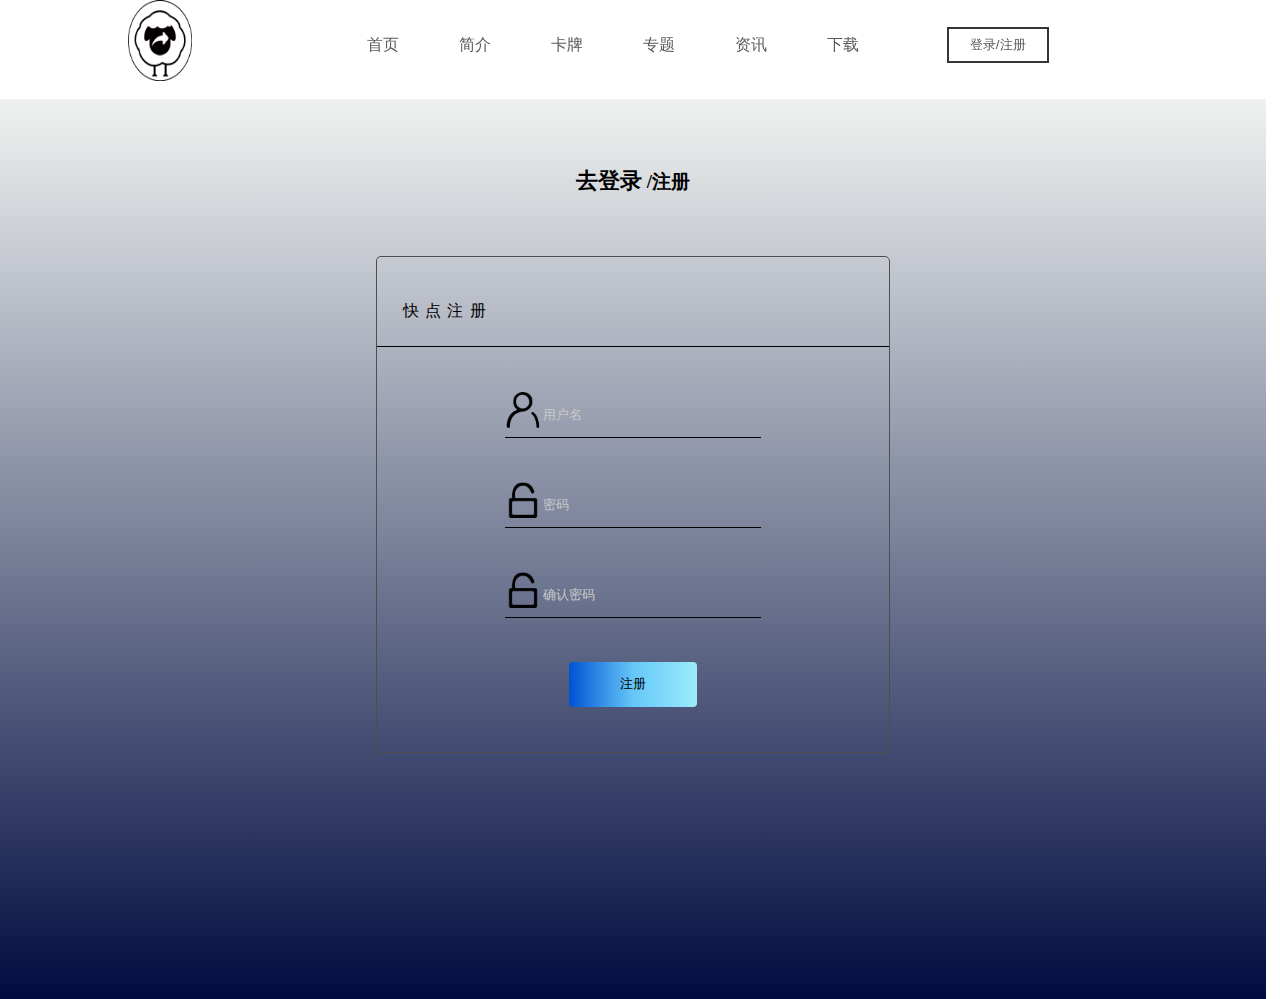
<file: index6.html>
<!DOCTYPE html>
<html lang="en">

<head>
    <meta charset="UTF-8">
    <meta http-equiv="X-UA-Compatible" content="IE=edge">
    <meta name="viewport" content="width=device-width, initial-scale=1.0">
    <title>注册</title>
    <link rel="stylesheet" href="../Werewolf/css/style5.css">
    <link rel="stylesheet" href="../Werewolf/css/nav.css">
    <link rel="icon" type="image/x-ico" href="../Werewolf/images/分享羊.png" />
    <style>
        .dl form{
            height: 55vh;
        }
    </style>
</head>

<body>
    <!-- 整体 -->
    <div class="whole">
        <!-- 导航栏 -->
        <div class="nav">
            <!-- 放图标 -->
            <div class="nav_left">
                <img src="../Werewolf/images/分享羊.png" alt="">
            </div>
            <!-- 导航栏 菜单 -->
            <div class="nav_centre">
                <ul class="nav_centre_ul">
                    <li class="nav_centre_li" onclick="sy()">
                        <a class="a1">首页</a>
                        <!-- 点击展开下划线 -->
                        <div class="xhx"></div>
                    </li>
                    <li class="nav_centre_li" onclick="jz()">
                        <a class="a1">简介</a>
                        <div class="xhx"></div>
                    </li>
                    <li class="nav_centre_li" onclick="kp()">
                        <a class="a1">卡牌</a>
                        <div class="xhx"></div>
                    </li>
                    <li class="nav_centre_li">
                        <a class="a1">专题</a>
                        <div class="xhx"></div>
                    </li>
                    <li class="nav_centre_li">
                        <a class="a1">资讯</a>
                        <div class="xhx"></div>
                    </li>
                    <li class="nav_centre_li tooltip">
                        <a class="a1">下载</a>
                        <span class="tooltiptext">
                            <img src="../Werewolf/images/ewm.png" alt="下载二维码">
                        </span>
                        <div class="xhx"></div>
                    </li>
                </ul>
            </div>
            <!-- 放登录注册 -->
            <div class="nav_right">
                <button onclick="dl()">登录/注册</button>
            </div>
        </div>

        <!-- 登录 dl -->
        <div class="dl">
            <!-- 标题 -->
            <div class="dl_bt">
                <h3>
                    <span onclick="dl()">去登录</span>
                    /注册
                </h3>
            </div>
            <!-- 登录输入部分 -->
            <form action="">
                <!-- 标题 -->
                <div class="hy">快点注册</div>
                <!-- 输入框 -->
                <div class="srk">
                    <input type="text" maxlength="8" class="yhm" placeholder="用户名">
                    <!-- 输入框获取焦点 显示下边框 -->
                    <div class="xbk"></div>
                </div>

                <div class="srk">
                    <input type="password" maxlength="19" class="mm" placeholder="密码"> <!-- 输入框获取焦点 显示下边框 -->
                    <div class="xbk"></div>
                </div>

                <div class="srk">
                    <input type="password" maxlength="19" class="mm" placeholder="确认密码"> <!-- 输入框获取焦点 显示下边框 -->
                    <div class="xbk"></div>
                </div>
                <button>注册</button>
            </form>
        </div>

    </div>

    <script>
        function dl() {
            window.location.href = '../Werewolf/index5.html';
        }
        // 点击跳转事件
        function sy() {
            // 首页
            window.location.href = '../Werewolf/index.html';
        }
        function jz() {
            // 简介
            window.location.href = '../Werewolf/index2.html';
        }
        function kp() {
            // 卡片
            window.location.href = '../Werewolf/index3.html';
        }
    </script>
</body>

</html>
</file>
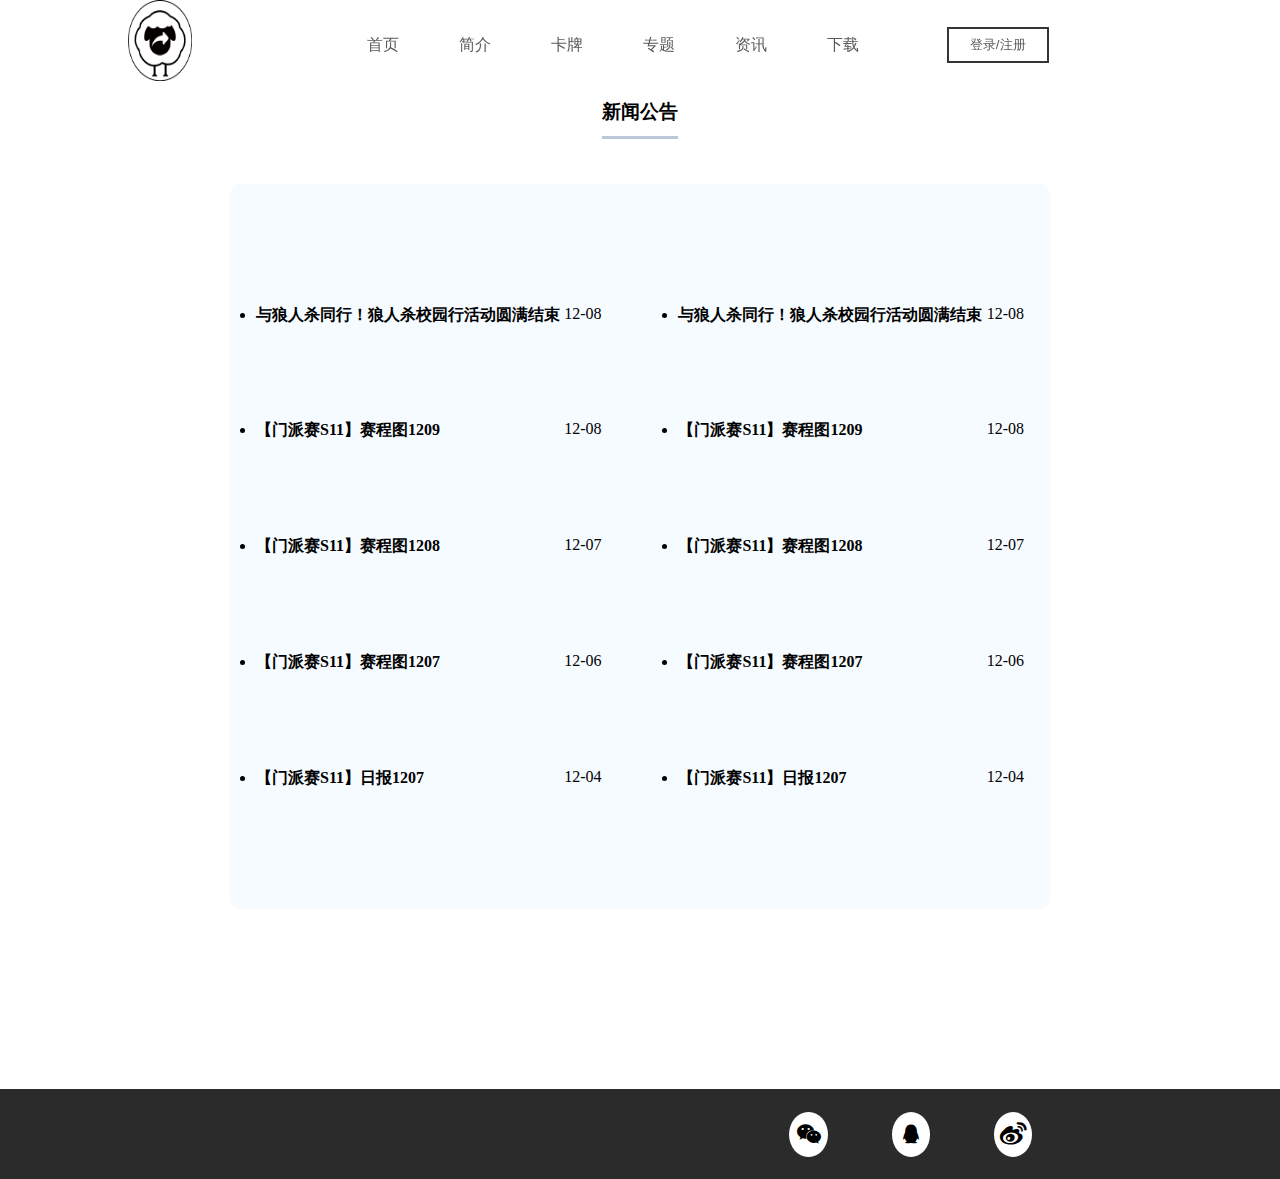
<file: index7.html>
<!DOCTYPE html>
<html lang="en">

<head>
    <meta charset="UTF-8">
    <meta http-equiv="X-UA-Compatible" content="IE=edge">
    <meta name="viewport" content="width=device-width, initial-scale=1.0">
    <title>公告</title>
    <link rel="stylesheet" href="./css/nav.css">
    <link rel="stylesheet" href="./css/style7.css">
    <link rel="stylesheet" href="./css/BotTom.css">
    <link rel="stylesheet" href="./css/iconfont.css">
    <link rel="icon" type="image/x-ico" href="../Werewolf/images/分享羊.png" />
</head>

<body>
    <!-- 整体 -->
    <div class="whole">
        <!-- 导航栏 -->
        <div class="nav">
            <!-- 放图标 -->
            <div class="nav_left">
                <img src="../Werewolf/images/分享羊.png" alt="">
            </div>
            <!-- 导航栏 菜单 -->
            <div class="nav_centre">
                <ul class="nav_centre_ul">
                    <li class="nav_centre_li" onclick="sy()">
                        <a class="a1">首页</a>
                        <!-- 点击展开下划线 -->
                        <div class="xhx"></div>
                    </li>
                    <li class="nav_centre_li" onclick="jz()">
                        <a class="a1">简介</a>
                        <div class="xhx"></div>
                    </li>
                    <li class="nav_centre_li" onclick="kp()">
                        <a class="a1">卡牌</a>
                        <div class="xhx"></div>
                    </li>
                    <li class="nav_centre_li">
                        <a class="a1">专题</a>
                        <div class="xhx"></div>
                    </li>
                    <li class="nav_centre_li">
                        <a class="a1">资讯</a>
                        <div class="xhx"></div>
                    </li>
                    <li class="nav_centre_li tooltip">
                        <a class="a1">下载</a>
                        <span class="tooltiptext">
                            <img src="../Werewolf/images/ewm.png" alt="下载二维码">
                        </span>
                        <div class="xhx"></div>
                    </li>
                </ul>
            </div>
            <!-- 放登录注册 -->
            <div class="nav_right">
                <button onclick="login()">登录/注册</button>
            </div>
        </div>
        <!-- 公告 Notice-->
        <div class="Notice">
            <!-- 标题 -->
            <div class="Notice_bt">
                <h3>新闻公告</h3>
            </div>
            <!-- 内容 文字 -->
            <div class="Notice_wz">
                <ul class="Notice_wz_ul1">
                    <li>
                        <strong>与狼人杀同行！狼人杀校园行活动圆满结束</strong>
                        <span>12-08</span>
                    </li>
                    <li>
                        <strong>【门派赛S11】赛程图1209</strong>
                        <span>12-08</span>
                    </li>
                    <li>
                        <strong>【门派赛S11】赛程图1208</strong>
                        <span>12-07</span>
                    </li>
                    <li>
                        <strong>【门派赛S11】赛程图1207</strong>
                        <span>12-06</span>
                    </li>
                    <li>
                        <strong>【门派赛S11】日报1207</strong>
                        <span>12-04</span>
                    </li>
                </ul>
                <ul class="Notice_wz_ul2">
                    <li>
                        <strong>与狼人杀同行！狼人杀校园行活动圆满结束</strong>
                        <span>12-08</span>
                    </li>
                    <li>
                        <strong>【门派赛S11】赛程图1209</strong>
                        <span>12-08</span>
                    </li>
                    <li>
                        <strong>【门派赛S11】赛程图1208</strong>
                        <span>12-07</span>
                    </li>
                    <li>
                        <strong>【门派赛S11】赛程图1207</strong>
                        <span>12-06</span>
                    </li>
                    <li>
                        <strong>【门派赛S11】日报1207</strong>
                        <span>12-04</span>
                    </li>
                </ul>
            </div>
        </div>

         <!-- 底部 -->
         <div class="BotTom">
            <!-- 底部logo -->
            <div class="BotTom_logo">
                <!-- <img src="../Werewolf/images/分享羊.png" alt=""> -->
            </div>
            <!-- 底部图标 -->
            <div class="BotTom_tb">
                <ul class="BotTom_ul">
                    <li class="BotTom_li1">
                        <a class="iconfont wx">&#xe63f;</a>
                    </li>
                    <li class="BotTom_li2">
                        <a class="iconfont qq">&#xe882;</a>
                    </li>
                    <li class="BotTom_li3">
                        <a class="iconfont wb">&#xe600;</a>
                    </li>
                </ul>
            </div>
        </div>
    </div>
    <script>
        // 登陆注册按钮点击后执行跳转事件
        function login() {
            // 跳转到登录注册的页面
            window.location.href = '../Werewolf/index5.html';
        }
        function sy() {
            // 跳转到登录注册的页面
            window.location.href = '../Werewolf/index.html';
        }

        //点击后执行跳转事件
        function jz() {
            // 跳转到登录简介的页面
            window.location.href = '../Werewolf/index2.html';
        }
        function kp() {
            // 跳转到登录简介的页面
            window.location.href = '../Werewolf/index3.html';
        }
    </script>
</body>

</html>
</file>
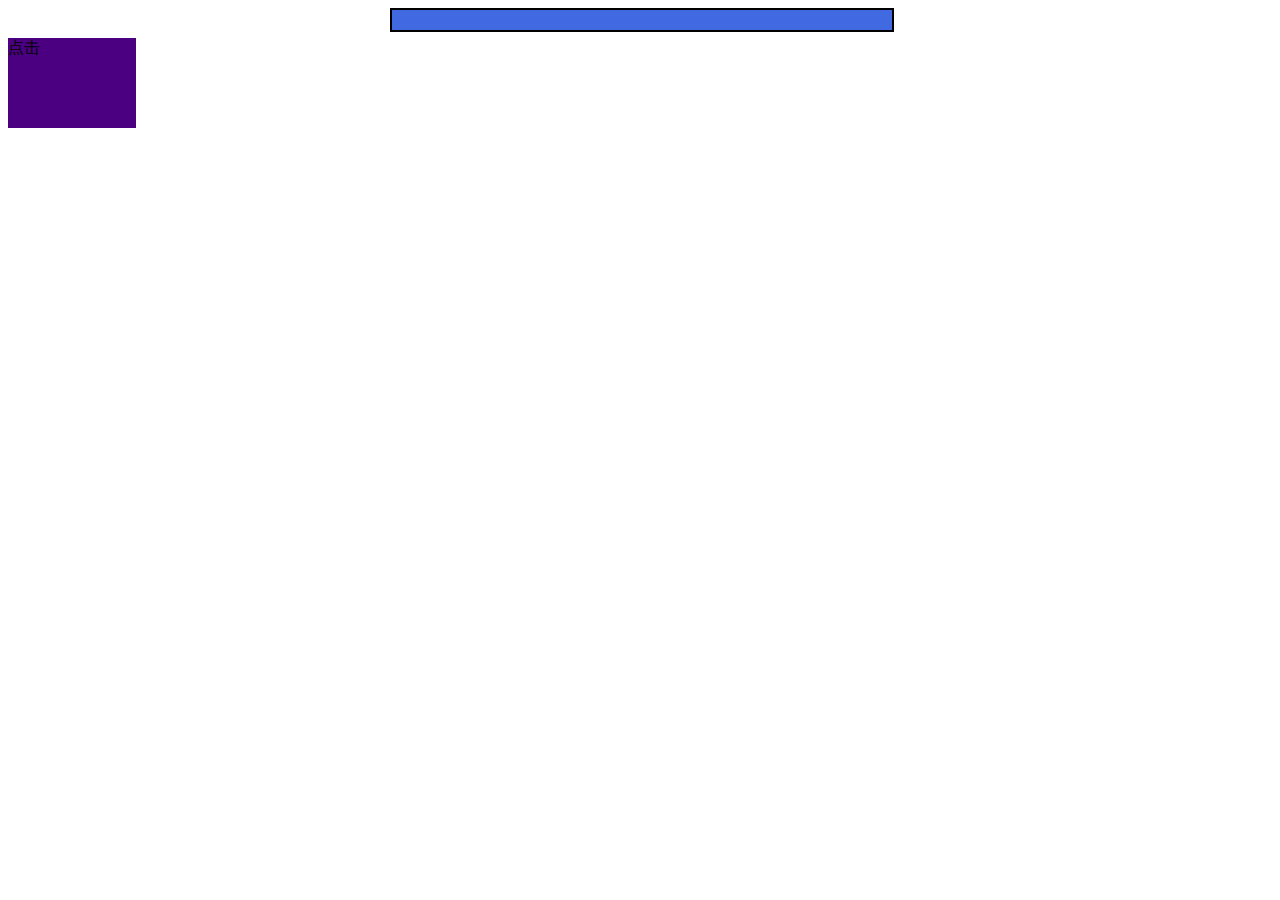
<file: Werewolf/cs.html>
<!DOCTYPE html>
<html lang="en">
<head>
    <meta charset="UTF-8">
    <meta http-equiv="X-UA-Compatible" content="IE=edge">
    <meta name="viewport" content="width=device-width, initial-scale=1.0">
    <title>Document</title>
    <style>
        @keyframes rotate {
            0%{
                width: 0;
            }
    10% {
      width: 50px;
    }
    20%{
        width: 100px;
    }
    30%{
        width: 150px;
    }
    40%{
        width: 200px;
    }
    50%{
        width: 250px;
    }
    60%{
        width:300px;
    }
    70%{
        width: 350px;
    }
    80%{
        width: 400px;
    }
    90%{
        width: 450px;
    }

    100% {
        width: 500px;
    }
}
.a3{
    width: 500px;
    height: 30px;
    position: relative;
    margin: 0 auto;
}
.a1{
    width: 500px;
    height: 20px;
    position: absolute;
    border: 2px solid #000;
}
.a2{
    width: 500px;
    height: 20px;
    position: absolute;
    margin-top: 2px;
    margin-left: 2px;
    
    background-color: royalblue;
}
.zx{
    width: 10vw;
    height: 10vh;
    background: indigo;
}
/* .zx:hover{
    animation:rotate 10s ;

} */
    </style>
</head>
<body>
    <div class="a3">
        <div class="a1">

    </div>
    <div class="a2"></div>
    </div>
    <div class="zx" onclick="dj()">
        点击
    </div>
    <script>
        function dj(){
            document.getElementsByClassName("a2").style.animation="rotate 10s";

        }
    </script>
</body>
</html>
</file>
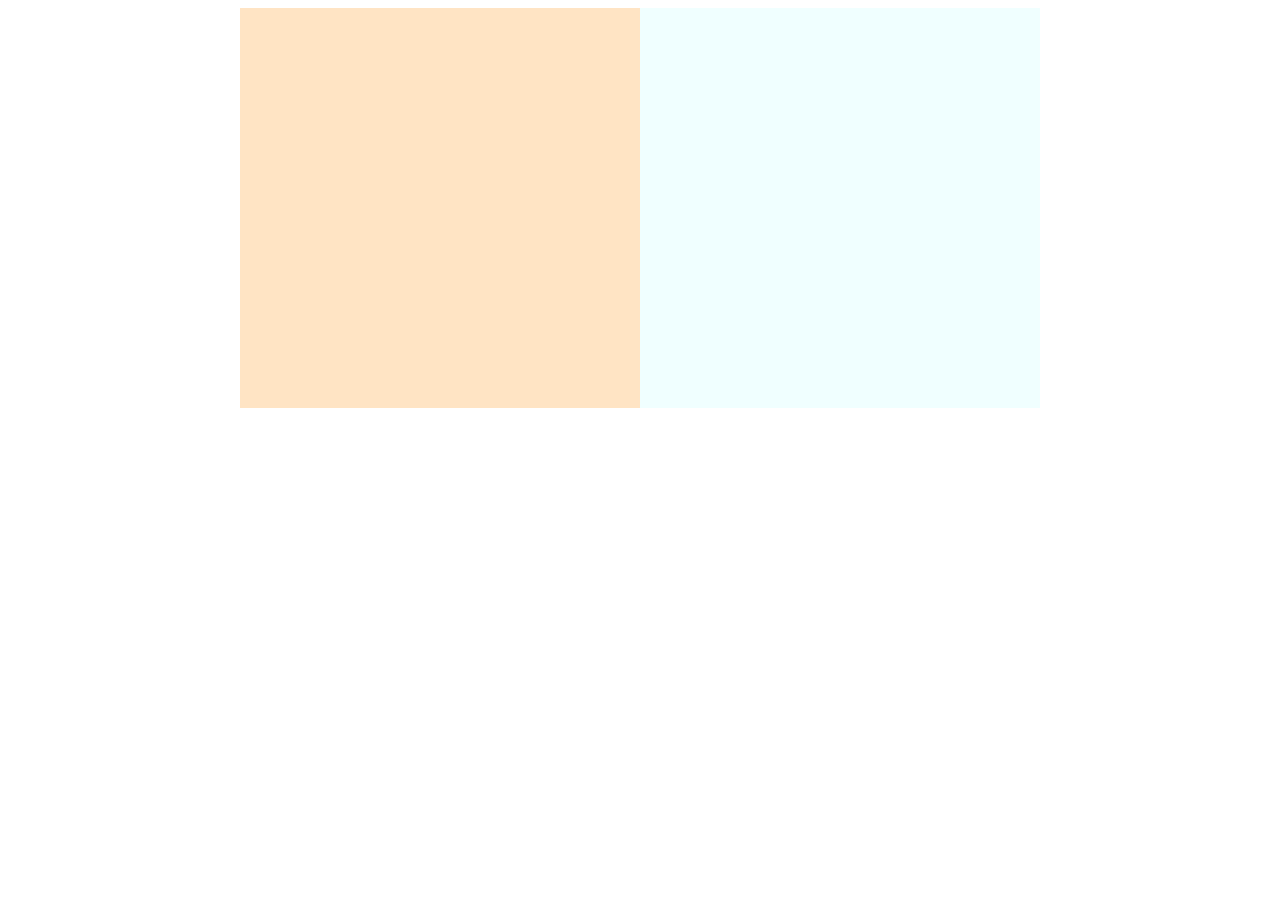
<file: Werewolf/cs1.html>
<!DOCTYPE html>
<html lang="en">

<head>
    <meta charset="UTF-8">
    <meta http-equiv="X-UA-Compatible" content="IE=edge">
    <meta name="viewport" content="width=device-width, initial-scale=1.0">
    <title>Document</title>
    <link rel="stylesheet" href="../Werewolf/css/style3.css">
    <style>
        .zt{
            width: 800px;
            height: 400px;
            margin: 0 auto;
            background-color: azure;
        }
        .l1{
            width: 400px;
            height: 400px;
            background-color: bisque;
        }

    </style>
</head>
<body>
    <div class="zt">
        <div class="l1"></div>
        <div class="l2"></div>
        <div class="r1"></div>
        <div class="r2"></div>
    </div>
</body>

</html>
</file>
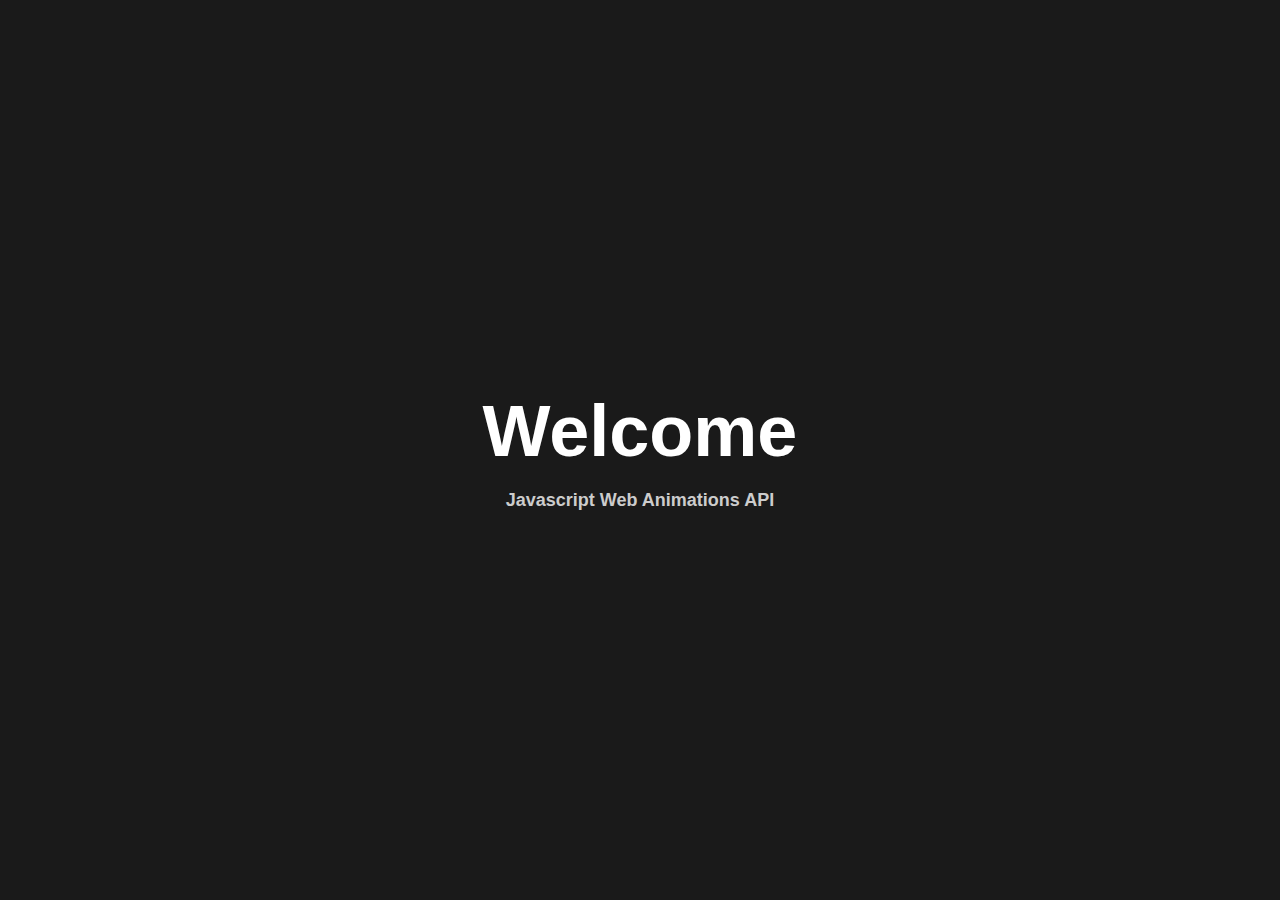
<file: Werewolf/cs2.html>
<!DOCTYPE html>
<html lang="en">

<head>
    <meta charset="UTF-8">
    <meta http-equiv="X-UA-Compatible" content="IE=edge">
    <meta name="viewport" content="width=device-width, initial-scale=1.0">
    <title>Document</title>
    <style>
        * {
            box-sizing: border-box;
            margin: 0;
            padding: 0;
            font-family: sans-serif;
            user-select: none;
        }

        main {
            background: hsl(0deg, 0%, 10%);
            width: 100vw;
            height: 100vh;
            display: grid;
            place-items: center;
        }

        .container {
            text-align: center;
        }

        h1 {
            font-size: 72px;
            color: #fff;
        }

        h2 {
            /* hsl 表示法 */
            color: hsl(0deg, 0%, 80%);
            font-size: 18px;
            margin-top: 18px;
        }
    </style>
</head>

<body>
    <main>
        <div class="container">
            <h1 class="title">Welcome</h1>
            <h2 class="subtitle">Javascript Web Animations API</h2>
        </div>
    </main>
    <script>
        let tit=document.getElementsByClassName("title");
        let title = document.querySelector(".title");
            // 数组
        let fadeAndMove = [
            {
                opacity: 0,
                transform: 'translateY(-20px)',
            },
            {
                opacity: 1,
                transform: 'translateY(0px)',
            },
        ];
            // 执行时间
        let titleTiming={
            duration:2000,
            easing:"ease-in-out",
        };
        const titleChange=title.animate(fadeAndMove,titleTiming);
        title.animate(fadeAndMove,titleTiming);

        titleChange.pause();
        
        document.addEventListener("click",()=>{
            // idle 空闲,running 正在执行,paused 暂停,finished 已完成
            if(titleChange.playState="idle"){
                titleChange.play();
            }
        });
    </script>
</body>

</html>
</file>
<file: Werewolf/css/iconfont.css>
@font-face {
    font-family: 'iconfont';
    src: url('../font/iconfont.woff2') format('woff2'),
         url('../font/iconfont.woff') format('woff'),
         url('../font/iconfont.ttf') format('truetype');
  }
  .iconfont {
    font-family: "iconfont" !important;
    font-size: 16px;
    font-style: normal;
    -webkit-font-smoothing: antialiased;
    -moz-osx-font-smoothing: grayscale;
  }
</file>
<file: Werewolf/css/nav.css>
* {
    margin: 0;
    padding: 0;
}

/* 导航栏 */
.nav {
    width: 100%;
    height: 10vh;
    display: flex;
    justify-content: center;
    background-color: rgba(255, 255, 255, 0.089);
    backdrop-filter: blur(2px);
    top: 0;
    z-index: 100;
    position: fixed;
    /* 下边框线 */
    border-bottom: 1px rgba(255, 255, 255, 0.514) solid;
}
/* 导航栏左边区域 */
.nav_left {
    width: 25%;
    height: 10vh;
}
.nav_left img{
    width: 5vw;
    height: 9vh;
    margin-left: 10vw;
}
/* 导航栏中间区域 */
.nav .nav_centre {
    width: 50%;
    height: 10vh;
}
/* 导航栏中间区域的ul */
.nav .nav_centre .nav_centre_ul {
    width: 100%;
    height: 10vh;
    display: flex;
    justify-content: space-evenly;
}
/* 导航栏中间区域的li */
.nav .nav_centre .nav_centre_ul .nav_centre_li {
    /* 取消 点 样式 */
    list-style: none;
    /* 行高 */
    line-height: 10vh;
    /* 鼠标形状变小手 */
    cursor: pointer;
    /* 相对定位 */
    position: relative;
    transition: 0.2s ease;
}
.nav .nav_centre .nav_centre_ul .nav_centre_li .a1{
    color: rgb(90, 90, 90);
    text-decoration: none;
    transition: 0.2s ease;
}
/* 导航栏中间菜单下划线 */
.nav .nav_centre .nav_centre_ul .nav_centre_li .xhx{
    width: 100%;
    height: 2px;
    margin-top: -20px;
    position:absolute;
    background-color: #789262;
    transform: scaleX(0);
    transition: 0.2s ease;
}
.nav .nav_centre .nav_centre_ul .nav_centre_li:hover .a1{
    color: rgb(226, 226, 226);
}
.nav .nav_centre .nav_centre_ul .nav_centre_li:hover .xhx{
    transform: scaleX(1);
}

/* 导航栏右边区域 */
.nav_right {
    width: 25%;
    height: 10vh;
    padding: 3vh;
}
.nav_right button{
    width: 8vw;
    height: 4vh;
    color: rgb(90, 90, 90);
    cursor: pointer;
    /* 取消点击蓝色边框 */
    outline: none;
    border: 2px solid rgb(53, 53, 53);
    background-color: rgba(255, 255, 255, 0);
}
/* 按钮 按下效果 */
.nav_right button:active {
    transform: scale(0.95, 0.95);
}


/* 下载二维码 提示框 */
.tooltip {
    position: relative;
    display: inline-block;
}

.tooltip .tooltiptext {
    visibility: hidden;
    width: 11vw;
    height: 21vh;
    background-color: rgba(0, 0, 0, 0.438);
    text-align: center;
    border-radius: 10px;
    padding: 5px 0;
    position: absolute;
    z-index: 1;
    top: 100%;
    left: 20%;
    margin-left: -5vw;
}
.tooltip .tooltiptext img{
    width: 10vw;
    height: 20vh;
}

.tooltip .tooltiptext::after {
    content: "";
    position: absolute;
    bottom: 100%;
    left: 50%;
    margin-left: -5px;
    border-width: 5px;
    border-style: solid;
    border-color: transparent transparent rgba(0, 0, 0, 0.438) transparent;
}

.tooltip:hover .tooltiptext {
    visibility: visible;
}
</file>
<file: Werewolf/css/BotTom.css>
/* 底部 */
.BotTom {
    width: 100%;
    height: 10vh;
    display: flex;
    justify-content: space-evenly;
    bottom: 0;
    background-color: rgb(43, 43, 43);
}
/* 底部logo */
.BotTom_logo{
    width: 30vw;
    height: 100%;
}
.BotTom_logo img{
    width: 5vw;
    height: 9vh;
}
/* 底部图标 */
.BotTom .BotTom_tb{
    width: 30vw;
    height: 100%;
    display: flex;
    align-items: center;
}

.BotTom .BotTom_tb ul li{
    list-style: none;
    width: 3vw;
    height: 5vh;
    line-height: 5vh;
    border-radius: 100%;
    background-color: #fff;
    text-align: center;
    float: left;
    margin-left: 5vw;
}
/* .advertisement .item:nth-child(1){
    background-color: red;
}
.advertisement .item:nth-child(2){
    background-color: yellow;
}
.advertisement .item:nth-child(3){
    background-color: blue;
}
.advertisement .item:nth-child(4){
    background-color: green;
}
.advertisement .item:nth-child(5){
    background-color: black;
} */
.BotTom_li1:hover .wx{
    color: rgb(3, 217, 106);
}
.BotTom_li2:hover .qq{
    color: rgb(22, 120, 255);

}
.BotTom_li3:hover .wb{
    color: rgb(223, 32, 40);
}

.BotTom .BotTom_tb ul li a{
    font-size: 24px;
    text-decoration: none;
}
</file>
<file: Werewolf/css/style1.css>
body {
    background-color: rgb(244, 244, 244);
    font-family: "Arial",
}

/* 整体 */
.whole {
    width: 100%;
    height: 100%;
    /* 使整体大的div布局居中 */
    display: flex;
    flex-direction: column;
    align-items: center;
    /* 禁止选择文字 */
    user-select: none;
}

/* 轮播图 */
.advertisement {
    width: 100%;
    height: 30rem;
    margin-top: 10vh;
    position: relative;
}

/* 轮播图 存放图片 ul*/
.advertisement .list {
    width: 100%;
    height: 30rem;
    list-style: none;
    position: relative;
}

/* 轮播图 存放图片 li*/
.advertisement .item {
    width: 100%;
    height: 100%;
    position: absolute;
    font-size: 10rem;
    color: #fff;
    opacity: 0;
    transition: ease 0.5s;
    border-radius: 8px;
}


/* 轮播图 图片 */
.advertisement .item img {
    width: 100%;
    height: 100%;
}

/* 轮播图切换按钮 */
.advertisement .btn {
    width: 3.6rem;
    height: 3.6rem;
    position: absolute;
    cursor: pointer;
    color: rgb(90, 90, 90);
    top: 13rem;
    z-index: 11;
    /* 取消按钮点击时蓝色边框 */
    outline: none;
    border: none;
    border-radius: 100%;
    background: rgba(255, 255, 255, 0);
    transition: ease-in 0.3s;
}

.advertisement .btn:hover {
    background: rgba(255, 255, 255, 0.37);
    backdrop-filter: blur(8px);
}

/* 轮播图左切换按钮 */
.advertisement #goPre {
    left: 1rem;
}

/* 轮播图右切换按钮 */
.advertisement #goNext {
    right: 1rem;
}

/* 轮播图 图片要展示在上面 */
.item.active {
    opacity: 1;
    z-index: 10;
}

/* 轮播图存放序点 */
.pointList {
    padding-left: 0;
    list-style: none;
    position: relative;
    margin-left: 45%;
    bottom: 20px;
    z-index: 12;
}

/* 序点 */
.point {
    width: 10px;
    height: 10px;
    border-radius: 100%;
    float: left;
    margin-right: 20px;
    cursor: pointer;
    background-color: rgba(252, 252, 252, 0.479);
}

/* 轮播图 当前图片位置顺序 定位点 */
.point.active {
    background-color: #177cb0;
    /* 毛玻璃 */
    backdrop-filter: blur(10px);
}

/* 板块分类 */
.sort {
    width: 100%;
    height: 32vh;
    background-color: rgb(255, 255, 255);
    display: flex;
    flex-wrap: wrap;
    justify-content: space-between;
}

/* 板块分类 标题*/
.sort .sort_bt {
    width: 5vw;
    height: 5vh;
    margin: auto;
    margin-top: 3vh;
    margin-bottom: 3vh;
    font-size: 1rem;
    border-bottom: 3px solid rgb(1, 116, 170);
}

/* 板块分类 小模块*/
.sort .sort_mk {
    width: 100%;
    height: 12vh;
}

/* 板块分类 小模块的ul*/
.sort .sort_mk ul {
    width: 100%;
    height: 100%;
    display: flex;
    /* 平分空间 */
    justify-content: space-evenly;
}

/* 板块分类 小模块的li*/
.sort .sort_mk .sort_mk_ul .sort_mk_li {
    width: 7vw;
    height: 12vh;
    list-style: none;
    float: left;
    border-radius: 10px;
    background-color: rgb(246, 251, 255);
    transition: 0.35s all;
}

.sort .sort_mk .sort_mk_ul .sort_mk_li:hover {
    background-color: #177cb0;
}

/* 板块分类 小模块li的图标*/
.sort .sort_mk .sort_mk_ul .sort_mk_li .sort_mk_li_tb {
    width: 100%;
    height: 70%;
}

.sort .sort_mk .sort_mk_ul .sort_mk_li .sort_mk_li_tb p {
    cursor: pointer;
    text-align: center;
    line-height: 8vh;
    font-size: 32px;
    transition: 0.2s ease;
}

/* .sort .sort_mk .sort_mk_ul .sort_mk_li .sort_mk_li_tb p:hover {
    font-size: 33px;
    color: rgb(1, 116, 170);
} */

.sort .sort_mk .sort_mk_ul .sort_mk_li img {
    max-width: 100%;
    max-height: 100%;
}

/* 板块分类 小模块li的文字*/
.sort .sort_mk .sort_mk_ul .sort_mk_li .sort_mk_li_wz {
    text-align: center;
}

/* 游戏简介 */
.intro {
    width: 100%;
    height: 60vh;
    background-color: rgb(244, 244, 252);
}

/* 游戏简介标题 */
.intro .intro_bt {
    width: 5vw;
    height: 5vh;
    margin: auto;
    margin-top: 3vh;
    margin-bottom: 3vh;
    font-size: 1rem;
    border-bottom: rgb(1, 116, 170) 3px solid;
}

.intro .intro2 {
    width: 46vw;
    height: 35vh;
    margin: 0 auto;
    display: flex;
    align-items: center;
}

.intro .intro_img {
    width: 14vw;
    height: 34vh;
}

.intro .intro_img img {
    max-width: 100%;
    max-height: 100%;
    box-shadow: 0 2px 10px rgb(48, 48, 48);
}

/* 游戏简介 介绍文字 */
.intro .intro_wz {
    width: 35vw;
    height: 32vh;
    line-height: 4vh;
    display: flex;
    flex-direction: column;
    justify-content: center;
    background-color: #fff;
    padding: 5px;
}

.intro .intro_wz p {
    text-indent: 2rem;
}
</file>
<file: Werewolf/css/style2.css>
.Introduction{
    margin-top: 12vh;

}
.Introduction .Introduction_bt{
    width: 5vw;
    height: 5vh;
    margin: auto;
    margin-top: 3vh;
    margin-bottom: 3vh;
    font-size: 1rem;
    border-bottom: 3px solid rgb(1, 116, 170);
}
.Introduction .Introduction_img{
    width: 74%;
    height: 45vh;
    margin: 0 auto;
}
.Introduction .Introduction_img img{
    width: 100%;
    height: 100%;
}
</file>
<file: Werewolf/css/style3.css>
/* 整体 */
.whole {
    width: 100%;
    height: 100%;
    /* 使整体大的div布局居中 */
    display: flex;
    flex-direction: column;
    /* justify-content: center; */
    /* 禁止选择文字 */
    user-select: none;
}

/* 卡牌展示 */
.Cards {
    width: 100%;
    height: 148vh;
    margin-top: 11vh;
}

/* 卡牌展示 标题 */
.Cards .Cards_bt {
    width: 5vw;
    height: 5vh;
    margin: auto;
    margin-top: 3vh;
    margin-bottom: 3vh;
    font-size: 1rem;
    border-bottom: 3px solid #789262;
}

/* 卡牌展示 卡牌 */
.Cards .Cards_kp {
    width: 80%;
    height: 138vh;
    margin: 0 auto;
    border-radius: 8px;
    background-color: #f3f9f1a8;
}

.Cards .Cards_kp .Cards_ul {
    display: flex;
    justify-content: space-evenly;

    flex-wrap: wrap;
}

.Cards .Cards_kp .Cards_ul .Cards_li {
    width: 15vw;
    height: 40vh;
    list-style: none;
    float: left;
    margin-left: 5vw;
    margin-top: 5vh;
    background-color: #a1afc9;
    text-align: center;
    border-radius: 10px;
    cursor: pointer;
    transition: 0.3s all;
    position: relative;
    transform-style: preserve-3d;
    animation: rotate-reverse 0.9s cubic-bezier(0.6, -0.28, 0.735, 0.045) forwards;
}

.Cards_li_z {
    width: 15vw;
    height: 40vh;
    position: absolute;
}

/* 卡片展示 每张卡片的反面 */
.Cards_li_f {
    width: 15vw;
    height: 40vh;
    position: absolute;
    background-color: #a1afc9b2;
    border-radius: 10px;
    text-align: center;
    transform: rotateY(180deg);
    display: flex;
    align-items: center;
}

.Cards .Cards_kp .Cards_ul .Cards_li:hover {
    box-shadow: 0 0 8px #41555d;
    animation: rotate 0.8s cubic-bezier(0.66, -0.47, 0.33, 1.5) forwards;

}

@keyframes rotate {
    0% {
        transform: translateY(-5px);
        transform: rotateY(0);
    }

    100% {
        transform: rotateY(180deg);
    }
}

@keyframes rotate-reverse {
    0% {
        transform: rotateY(180deg);
    }

    100% {
        transform: rotateY(0);
    }
}

.Cards .Cards_kp .Cards_ul .Cards_li .Cards_li_img img {
    width: 10vw;
    height: 30vh;
}

/* 翻页 */
.PageDown {
    width: 100%;
    height: 10vh;
    margin-top: 8vh;
}

.PageDown ul {
    width: 28%;
    height: 10vh;
    display: flex;
    margin: 0 auto;
    justify-content: space-between;
}

.PageDown ul li {
    width: 3vw;
    height: 5vh;
    border: 2px solid #7bcfa6;
    text-align: center;
    list-style: none;
    line-height: 5vh;
    cursor: pointer;
    border-radius: 6px;
}

/* 按钮 按下效果 */
.PageDown ul li:active {
    transform: scale(0.95, 0.95);
}

/* 翻页的第一个li */
.PageDown ul li:nth-child(1) {
    background-color: #7bcfa6;
}

.PageDown ul li:nth-child(4) {
    width: 5vw;
}

.PageDown ul li:hover {
    box-shadow: 0 0 3px #41555d;

}

.PageDown ul li a {
    text-decoration: none;

}

.PageDown ul li .l1 {
    width: 3vw;
    height: 5vh;
    text-decoration: none;
    /* color: tomato; */
}

/* 底部 */
.BotTom {
    margin-top: 20vh;
}
</file>
<file: Werewolf/css/style4.css>
/* 整体 */
.whole {
    width: 100%;
    height: 100%;
    /* 使整体大的div布局居中 */
    display: flex;
    flex-direction: column;
    /* justify-content: center; */
    /* 禁止选择文字 */
    user-select: none;
}

/* 卡牌展示 */
.Cards {
    width: 100%;
    height: 148vh;
    margin-top: 11vh;
}

/* 卡牌展示 标题 */
.Cards .Cards_bt {
    width: 5vw;
    height: 5vh;
    margin: auto;
    margin-top: 3vh;
    margin-bottom: 3vh;
    font-size: 1rem;
    border-bottom: 3px solid #789262;
}

/* 卡牌展示 卡牌 */
.Cards .Cards_kp {
    width: 80%;
    height: 138vh;
    margin: 0 auto;
    border-radius: 8px;
    background-color: #f3f9f1a8;
}

.Cards .Cards_kp .Cards_ul {
    display: flex;
    justify-content: space-evenly;

    flex-wrap: wrap;
}

.Cards .Cards_kp .Cards_ul .Cards_li {
    width: 15vw;
    height: 40vh;
    list-style: none;
    float: left;
    margin-left: 5vw;
    margin-top: 5vh;
    background-color: #a1afc9;
    text-align: center;
    border-radius: 10px;
    cursor: pointer;
    transition: 0.3s all;
    position: relative;
    transform-style: preserve-3d;
    animation: rotate-reverse 0.9s cubic-bezier(0.6, -0.28, 0.735, 0.045) forwards;
}

.Cards_li_z {
    width: 15vw;
    height: 40vh;
    position: absolute;
}

/* 卡片展示 每张卡片的反面 */
.Cards_li_f {
    width: 15vw;
    height: 40vh;
    position: absolute;
    background-color: #a1afc9b2;
    border-radius: 10px;
    text-align: center;
    transform: rotateY(180deg);
    display: flex;
    align-items: center;
}

.Cards .Cards_kp .Cards_ul .Cards_li:hover {
    box-shadow: 0 0 8px #41555d;
    animation: rotate 0.8s cubic-bezier(0.66, -0.47, 0.33, 1.5) forwards;

}

@keyframes rotate {
    0% {
        transform: translateY(-5px);
        transform: rotateY(0);
    }

    100% {
        transform: rotateY(180deg);
    }
}

@keyframes rotate-reverse {
    0% {
        transform: rotateY(180deg);
    }

    100% {
        transform: rotateY(0);
    }
}

.Cards .Cards_kp .Cards_ul .Cards_li .Cards_li_img img {
    width: 10vw;
    height: 30vh;
}

/* 翻页 */
.PageDown {
    width: 100%;
    height: 10vh;
    margin-top: 8vh;
}

.PageDown ul {
    width: 32%;
    height: 10vh;
    display: flex;
    margin: 0 auto;
    justify-content: space-between;
}

.PageDown ul li {
    width: 3vw;
    height: 5vh;
    border: 2px solid #7bcfa6;
    text-align: center;
    list-style: none;
    line-height: 5vh;
    cursor: pointer;
    border-radius: 6px;
}

/* 按钮 按下效果 */
.PageDown ul li:active {
    transform: scale(0.95, 0.95);
}

/* 翻页的第二个li */
.PageDown ul li:nth-child(3) {
    background-color: #7bcfa6;
}
.PageDown ul li:nth-child(1){
    width: 5vw;
}
.PageDown ul li:nth-child(5) {
    width: 5vw;
}

.PageDown ul li:hover {
    box-shadow: 0 0 3px #41555d;

}

.PageDown ul li a {
    text-decoration: none;

}

.PageDown ul li .l1 {
    width: 3vw;
    height: 5vh;
    text-decoration: none;
    /* color: tomato; */
}

/* 底部 */
.BotTom {
    margin-top: 20vh;
}
</file>
<file: Werewolf/css/style5.css>
.whole {
    width: 98.9vw;
    height: 100vh;
    user-select: none;
    background: #F0F2F0;
    /* fallback for old browsers */
    background: -webkit-linear-gradient(to top, #000C40, #F0F2F0);
    /* Chrome 10-25, Safari 5.1-6 */
    background: linear-gradient(to top, #000C40, #F0F2F0);
    /* W3C, IE 10+/ Edge, Firefox 16+, Chrome 26+, Opera 12+, Safari 7+ */

}

.dl {
    width: 100%;
    height: 80vh;
    margin-top: 11vh;
    display: flex;
    flex-direction: column;
    align-items: center;
    justify-content: center;
}

.dl .dl_bt {
    width: 100%;
    height: 10vh;
    text-align: center;
}

.dl .dl_bt h3 span {
    font-size: 22px;
    cursor: pointer;
}

.dl form {
    width: 40vw;
    height: 45vh;
    border: 1px solid rgb(78, 78, 78);
    border-radius: 5px;
    display: flex;
    align-items: center;
    flex-direction: column;
    justify-content: space-evenly;
}

.dl form .hy {
    width: 100%;
    height: 5vh;
    text-align: left;
    border-bottom: 1px solid #000;
    /* 将段落的第一行缩进 */
    text-indent: 2vw;
    /* 字体间距 */
    letter-spacing: 0.5vw;

}

.dl form .srk {
    width: 20vw;
    height: 5vh;
}

.dl form input {
    width: 20vw;
    height: 5vh;
    outline: none;
    border: none;
    position: relative;
    border-bottom: 1px solid #000;
    text-indent: 3vw;
}

input::-webkit-input-placeholder {
    color: #c9c9c9;
  }
 
  input::-moz-placeholder {
    /* Mozilla Firefox 19+ */
    color: #c9c9c9;
  }
 
  input:-moz-placeholder {
    /* Mozilla Firefox 4 to 18 */
    color: #c9c9c9;
  }
 
  input:-ms-input-placeholder {
    /* Internet Explorer 10-11 */
    color: #c9c9c9;
}

.dl form .yhm {
    background: url(../images/User.png) no-repeat;
    background-size: 4vh;
}

.dl form .mm {
    background: url(../images/PassWord.png) no-repeat;
    background-size: 4vh;
}

.dl form .xbk {
    width: 20vw;
    height: 0.1rem;
    position: absolute;
    margin-top: -1px;
    background-color: #001368;
    transition: 0.5s ease;
    transform: scaleX(0);
}

.yhm:focus~.xbk,
.mm:focus~.xbk {
    transform: scaleX(1);
}


.dl form button {
    width: 10vw;
    height: 5vh;
    border: none;
    border-radius: 4px;
    background: #9CECFB;
    /* fallback for old browsers */
    background: -webkit-linear-gradient(to right, #0052D4, #65C7F7, #9CECFB);
    /* Chrome 10-25, Safari 5.1-6 */
    background: linear-gradient(to right, #0052D4, #65C7F7, #9CECFB);
    /* W3C, IE 10+/ Edge, Firefox 16+, Chrome 26+, Opera 12+, Safari 7+ */

}

.dl form button:active {
    transform: scale(0.95, 0.95);
}
</file>
<file: css/nav.css>
* {
    margin: 0;
    padding: 0;
}

/* 导航栏 */
.nav {
    width: 100%;
    height: 10vh;
    display: flex;
    justify-content: center;
    background-color: rgba(255, 255, 255, 0.089);
    backdrop-filter: blur(2px);
    top: 0;
    z-index: 100;
    position: fixed;
    /* 下边框线 */
    border-bottom: 1px rgba(255, 255, 255, 0.514) solid;
}
/* 导航栏左边区域 */
.nav_left {
    width: 25%;
    height: 10vh;
}
.nav_left img{
    width: 5vw;
    height: 9vh;
    margin-left: 10vw;
}
/* 导航栏中间区域 */
.nav .nav_centre {
    width: 50%;
    height: 10vh;
}
/* 导航栏中间区域的ul */
.nav .nav_centre .nav_centre_ul {
    width: 100%;
    height: 10vh;
    display: flex;
    justify-content: space-evenly;
}
/* 导航栏中间区域的li */
.nav .nav_centre .nav_centre_ul .nav_centre_li {
    /* 取消 点 样式 */
    list-style: none;
    /* 行高 */
    line-height: 10vh;
    /* 鼠标形状变小手 */
    cursor: pointer;
    /* 相对定位 */
    position: relative;
    transition: 0.2s ease;
}
.nav .nav_centre .nav_centre_ul .nav_centre_li .a1{
    color: rgb(90, 90, 90);
    text-decoration: none;
    transition: 0.2s ease;
}
/* 导航栏中间菜单下划线 */
.nav .nav_centre .nav_centre_ul .nav_centre_li .xhx{
    width: 100%;
    height: 2px;
    margin-top: -20px;
    position:absolute;
    background-color: #789262;
    transform: scaleX(0);
    transition: 0.2s ease;
}
.nav .nav_centre .nav_centre_ul .nav_centre_li:hover .a1{
    color: rgb(226, 226, 226);
}
.nav .nav_centre .nav_centre_ul .nav_centre_li:hover .xhx{
    transform: scaleX(1);
}

/* 导航栏右边区域 */
.nav_right {
    width: 25%;
    height: 10vh;
    padding: 3vh;
}
.nav_right button{
    width: 8vw;
    height: 4vh;
    color: rgb(90, 90, 90);
    cursor: pointer;
    /* 取消点击蓝色边框 */
    outline: none;
    border: 2px solid rgb(53, 53, 53);
    background-color: rgba(255, 255, 255, 0);
}
/* 按钮 按下效果 */
.nav_right button:active {
    transform: scale(0.95, 0.95);
}


/* 下载二维码 提示框 */
.tooltip {
    position: relative;
    display: inline-block;
}

.tooltip .tooltiptext {
    visibility: hidden;
    width: 11vw;
    height: 21vh;
    background-color: rgba(0, 0, 0, 0.438);
    text-align: center;
    border-radius: 10px;
    padding: 5px 0;
    position: absolute;
    z-index: 1;
    top: 100%;
    left: 20%;
    margin-left: -5vw;
}
.tooltip .tooltiptext img{
    width: 10vw;
    height: 20vh;
}

.tooltip .tooltiptext::after {
    content: "";
    position: absolute;
    bottom: 100%;
    left: 50%;
    margin-left: -5px;
    border-width: 5px;
    border-style: solid;
    border-color: transparent transparent rgba(0, 0, 0, 0.438) transparent;
}

.tooltip:hover .tooltiptext {
    visibility: visible;
}
</file>
<file: css/style7.css>
.whole {
    display: flex;
    flex-direction: column;
    align-items: center;
}

.whole .Notice {
    width: 60vw;
    height: 90vh;
    margin-top: 11vh;
    display: flex;
    justify-content: center;
    align-items: center;
    flex-direction: column;
}

.whole .Notice .Notice_bt {
    height: 5vh;
    border-bottom: 3px solid #a1afc9b2;
}

.whole .Notice .Notice_wz {
    width: 100%;
    height: 100%;
    padding: 2vw;
    margin-top: 5vh;
    border-radius: 10px;
    background: rgb(246, 251, 255);
}

.Notice_wz_ul1{
    float: left;
    width: 45%;
    height: 100%;
    display: flex;
    flex-direction: column;
    justify-content: space-evenly;
}

.Notice_wz ul li{
    transition: 0.3s ease;
}
.Notice_wz ul li:hover{
    cursor: pointer;
    color: #a1afc9b2;
}

.Notice_wz_ul1 li span,.Notice_wz_ul2 li span {
    float: right;
}

.Notice_wz_ul2 {
    float: right;
    width: 45%;
    height: 100%;

    display: flex;
    flex-direction: column;
    justify-content: space-evenly;
}

/* 底部 */
.BotTom {
    margin-top: 20vh;
}
</file>
<file: css/BotTom.css>
/* 底部 */
.BotTom {
    width: 100%;
    height: 10vh;
    display: flex;
    justify-content: space-evenly;
    bottom: 0;
    background-color: rgb(43, 43, 43);
}
/* 底部logo */
.BotTom_logo{
    width: 30vw;
    height: 100%;
}
.BotTom_logo img{
    width: 5vw;
    height: 9vh;
}
/* 底部图标 */
.BotTom .BotTom_tb{
    width: 30vw;
    height: 100%;
    display: flex;
    align-items: center;
}

.BotTom .BotTom_tb ul li{
    list-style: none;
    width: 3vw;
    height: 5vh;
    line-height: 5vh;
    border-radius: 100%;
    background-color: #fff;
    text-align: center;
    float: left;
    margin-left: 5vw;
}
/* .advertisement .item:nth-child(1){
    background-color: red;
}
.advertisement .item:nth-child(2){
    background-color: yellow;
}
.advertisement .item:nth-child(3){
    background-color: blue;
}
.advertisement .item:nth-child(4){
    background-color: green;
}
.advertisement .item:nth-child(5){
    background-color: black;
} */
.BotTom_li1:hover .wx{
    color: rgb(3, 217, 106);
}
.BotTom_li2:hover .qq{
    color: rgb(22, 120, 255);

}
.BotTom_li3:hover .wb{
    color: rgb(223, 32, 40);
}

.BotTom .BotTom_tb ul li a{
    font-size: 24px;
    text-decoration: none;
}
</file>
<file: css/iconfont.css>
@font-face {
    font-family: 'iconfont';
    src: url('../font/iconfont.woff2') format('woff2'),
         url('../font/iconfont.woff') format('woff'),
         url('../font/iconfont.ttf') format('truetype');
  }
  .iconfont {
    font-family: "iconfont" !important;
    font-size: 16px;
    font-style: normal;
    -webkit-font-smoothing: antialiased;
    -moz-osx-font-smoothing: grayscale;
  }
</file>
